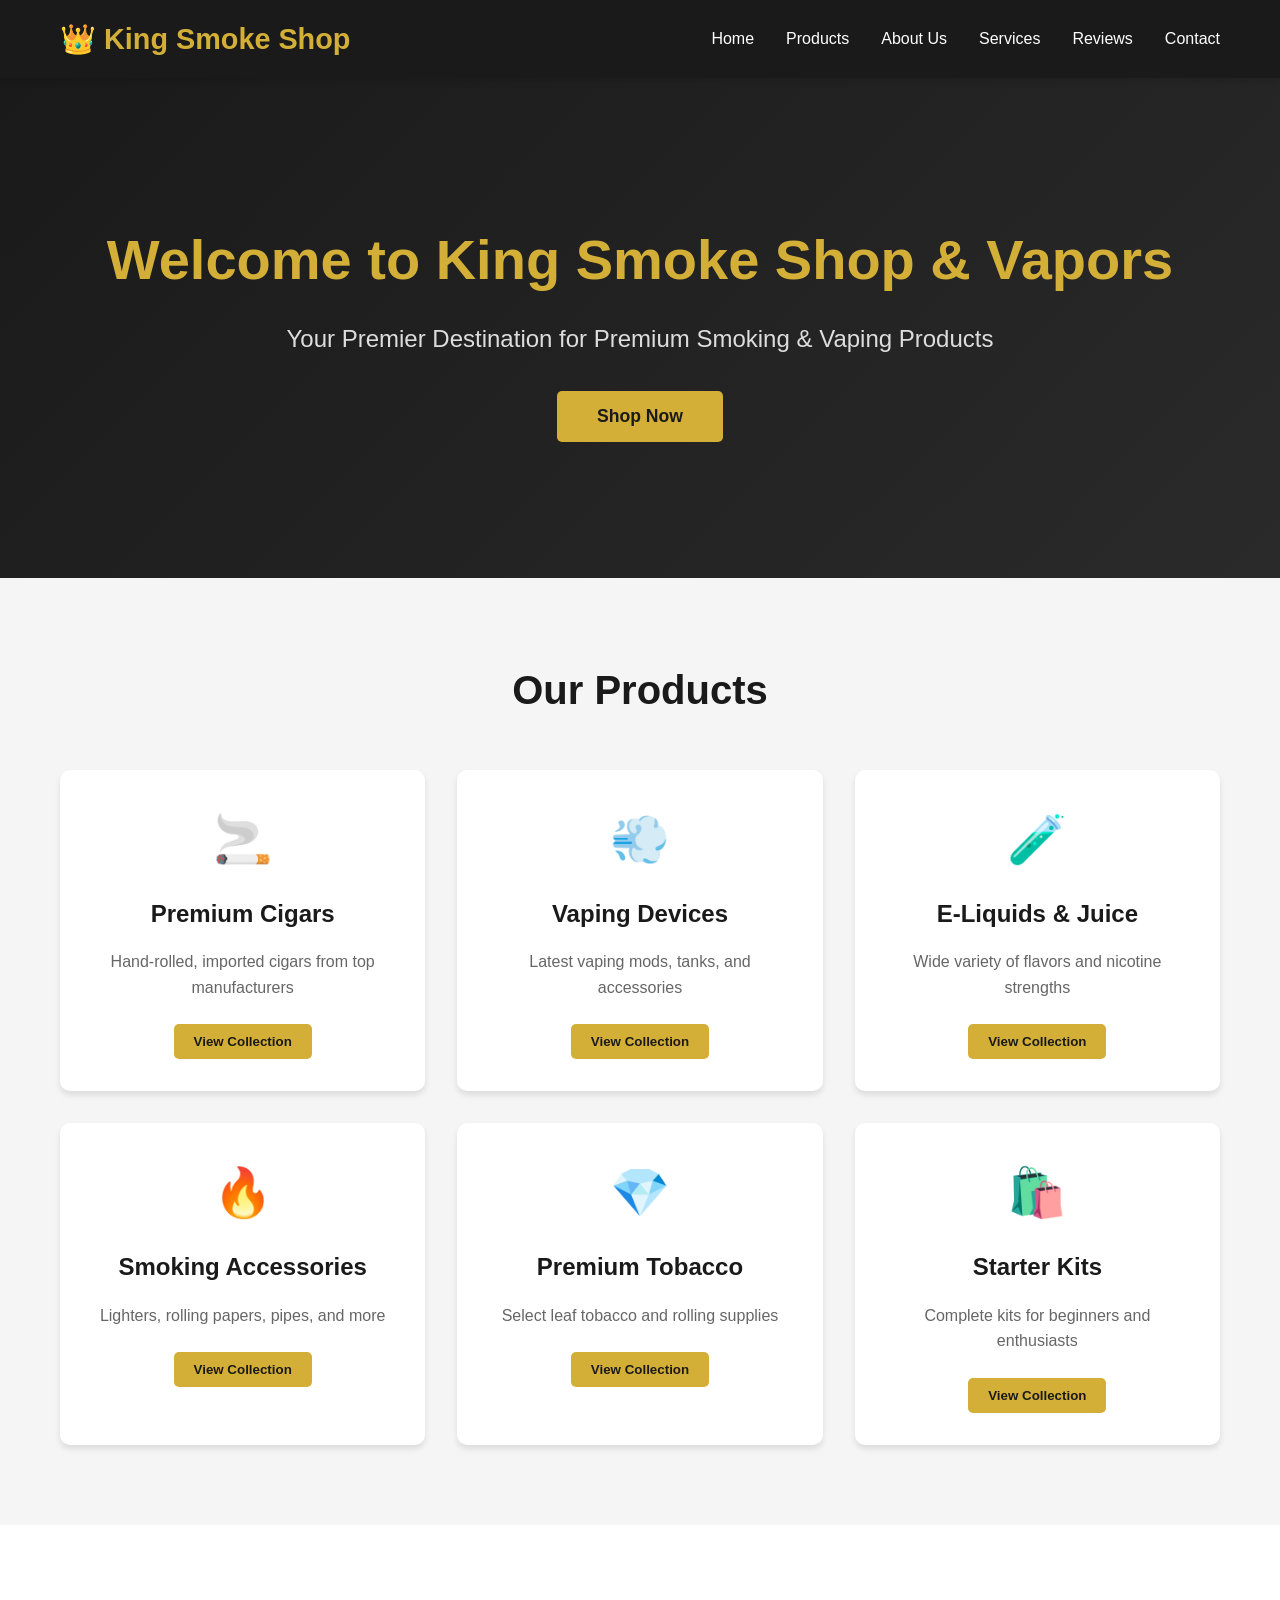
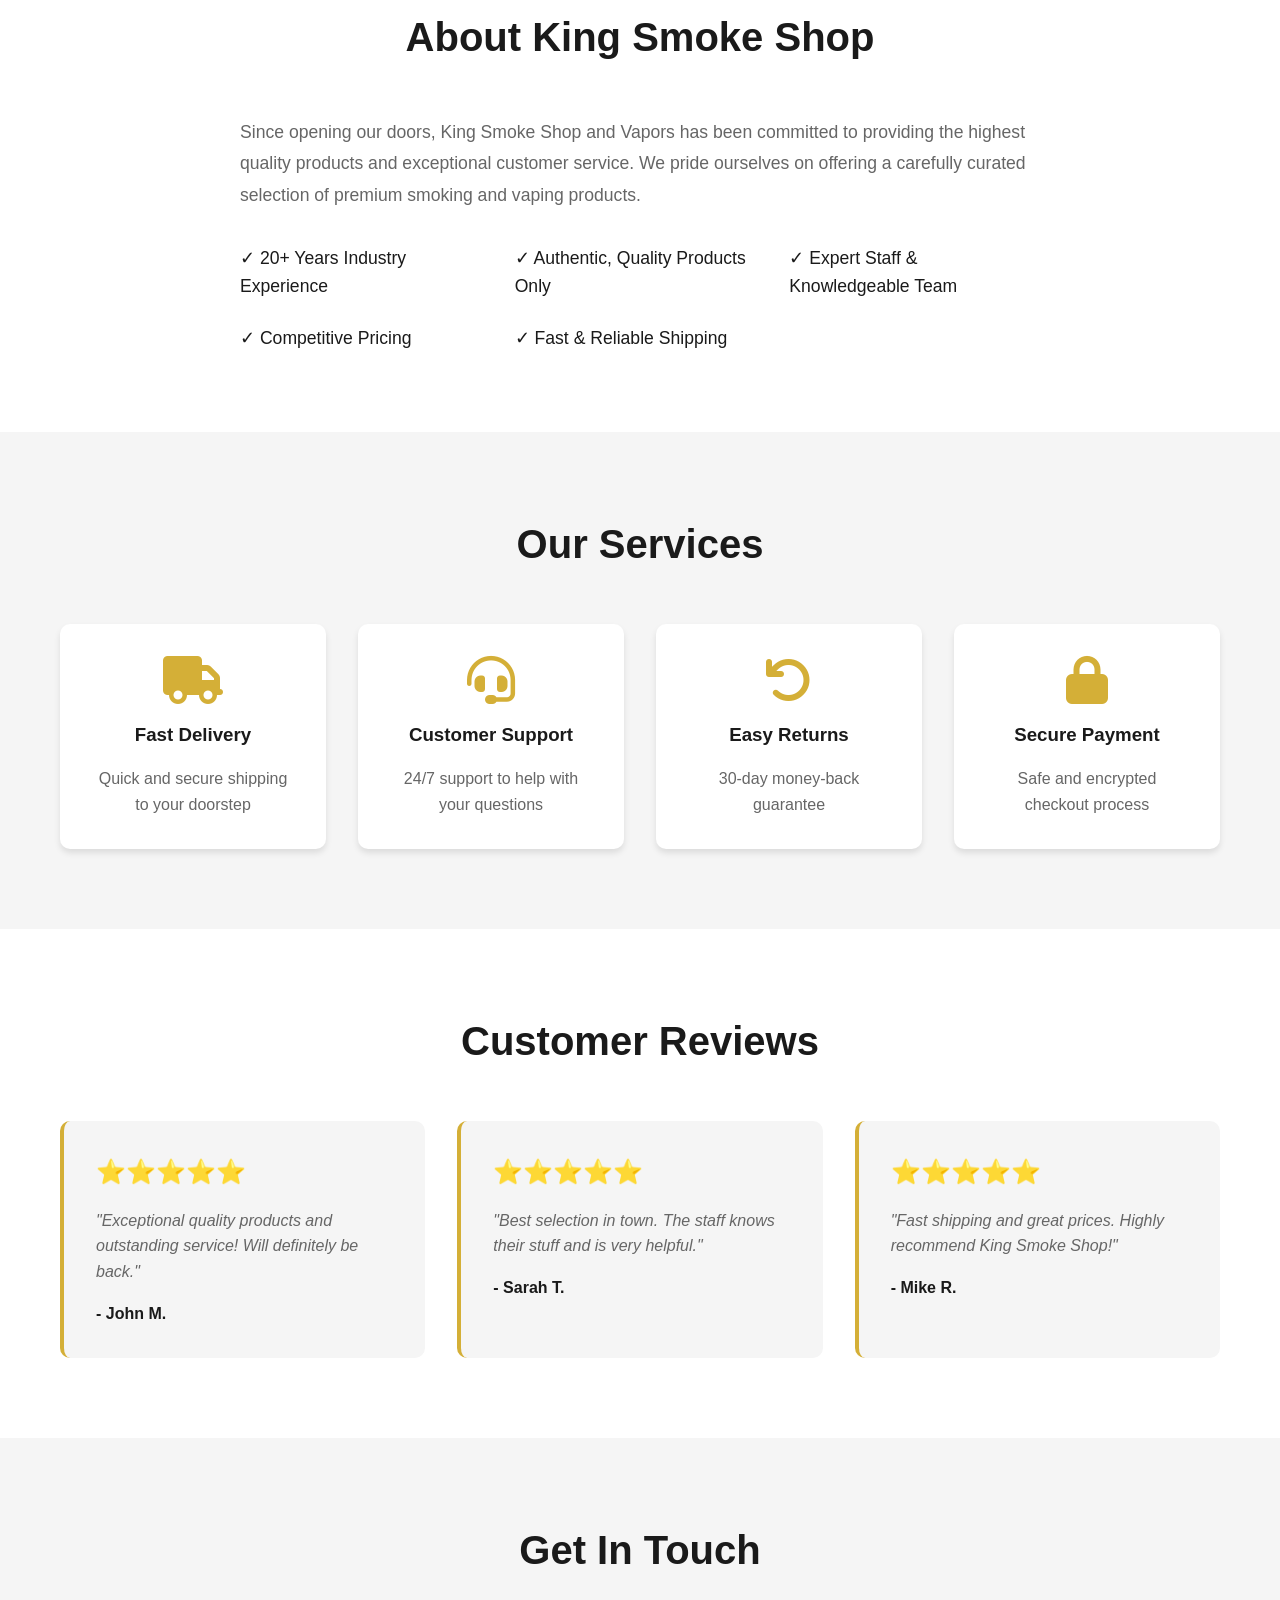
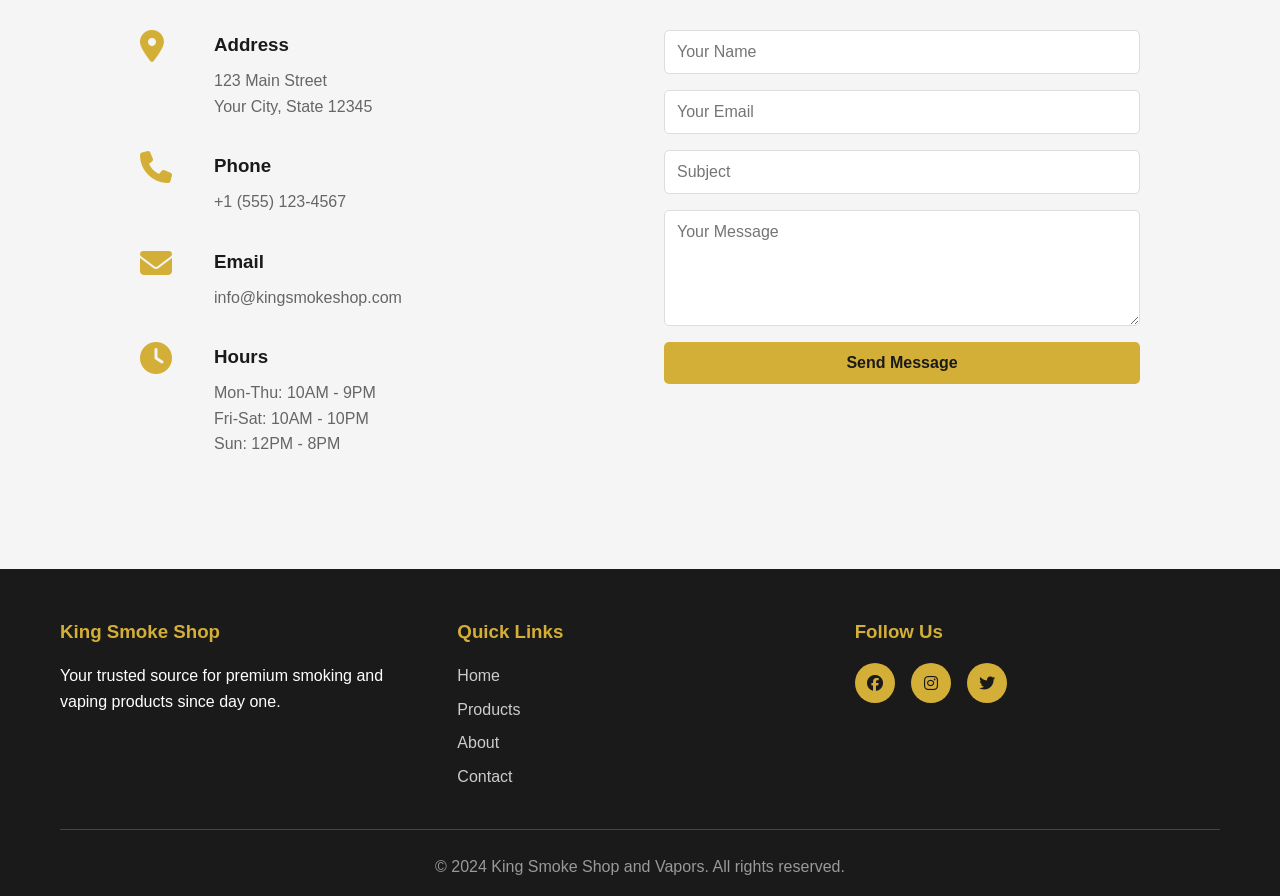
<file: index.html>
<!DOCTYPE html>
<html lang="en">
<head>
    <meta charset="UTF-8">
    <meta name="viewport" content="width=device-width, initial-scale=1.0">
    <title>King Smoke Shop and Vapors - Premium Smoking & Vaping Products</title>
    <link rel="stylesheet" href="styles.css">
    <link rel="stylesheet" href="https://cdnjs.cloudflare.com/ajax/libs/font-awesome/6.4.0/css/all.min.css">
</head>
<body>
    <!-- Navigation -->
    <nav class="navbar">
        <div class="container">
            <div class="nav-brand">👑 King Smoke Shop</div>
            <ul class="nav-menu">
                <li><a href="#home">Home</a></li>
                <li><a href="#products">Products</a></li>
                <li><a href="#about">About Us</a></li>
                <li><a href="#services">Services</a></li>
                <li><a href="#testimonials">Reviews</a></li>
                <li><a href="#contact">Contact</a></li>
            </ul>
            <div class="hamburger">
                <span></span>
                <span></span>
                <span></span>
            </div>
        </div>
    </nav>

    <!-- Hero Section -->
    <section id="home" class="hero">
        <div class="hero-content">
            <h1>Welcome to King Smoke Shop & Vapors</h1>
            <p>Your Premier Destination for Premium Smoking & Vaping Products</p>
            <button class="cta-button">Shop Now</button>
        </div>
    </section>

    <!-- Products Section -->
    <section id="products" class="products">
        <div class="container">
            <h2>Our Products</h2>
            <div class="products-grid">
                <div class="product-card">
                    <div class="product-icon">🚬</div>
                    <h3>Premium Cigars</h3>
                    <p>Hand-rolled, imported cigars from top manufacturers</p>
                    <button class="view-btn">View Collection</button>
                </div>
                <div class="product-card">
                    <div class="product-icon">💨</div>
                    <h3>Vaping Devices</h3>
                    <p>Latest vaping mods, tanks, and accessories</p>
                    <button class="view-btn">View Collection</button>
                </div>
                <div class="product-card">
                    <div class="product-icon">🧪</div>
                    <h3>E-Liquids & Juice</h3>
                    <p>Wide variety of flavors and nicotine strengths</p>
                    <button class="view-btn">View Collection</button>
                </div>
                <div class="product-card">
                    <div class="product-icon">🔥</div>
                    <h3>Smoking Accessories</h3>
                    <p>Lighters, rolling papers, pipes, and more</p>
                    <button class="view-btn">View Collection</button>
                </div>
                <div class="product-card">
                    <div class="product-icon">💎</div>
                    <h3>Premium Tobacco</h3>
                    <p>Select leaf tobacco and rolling supplies</p>
                    <button class="view-btn">View Collection</button>
                </div>
                <div class="product-card">
                    <div class="product-icon">🛍️</div>
                    <h3>Starter Kits</h3>
                    <p>Complete kits for beginners and enthusiasts</p>
                    <button class="view-btn">View Collection</button>
                </div>
            </div>
        </div>
    </section>

    <!-- About Section -->
    <section id="about" class="about">
        <div class="container">
            <h2>About King Smoke Shop</h2>
            <div class="about-content">
                <div class="about-text">
                    <p>Since opening our doors, King Smoke Shop and Vapors has been committed to providing the highest quality products and exceptional customer service. We pride ourselves on offering a carefully curated selection of premium smoking and vaping products.</p>
                    <ul class="about-list">
                        <li>✓ 20+ Years Industry Experience</li>
                        <li>✓ Authentic, Quality Products Only</li>
                        <li>✓ Expert Staff & Knowledgeable Team</li>
                        <li>✓ Competitive Pricing</li>
                        <li>✓ Fast & Reliable Shipping</li>
                    </ul>
                </div>
            </div>
        </div>
    </section>

    <!-- Services Section -->
    <section id="services" class="services">
        <div class="container">
            <h2>Our Services</h2>
            <div class="services-grid">
                <div class="service-card">
                    <i class="fas fa-truck"></i>
                    <h3>Fast Delivery</h3>
                    <p>Quick and secure shipping to your doorstep</p>
                </div>
                <div class="service-card">
                    <i class="fas fa-headset"></i>
                    <h3>Customer Support</h3>
                    <p>24/7 support to help with your questions</p>
                </div>
                <div class="service-card">
                    <i class="fas fa-undo"></i>
                    <h3>Easy Returns</h3>
                    <p>30-day money-back guarantee</p>
                </div>
                <div class="service-card">
                    <i class="fas fa-lock"></i>
                    <h3>Secure Payment</h3>
                    <p>Safe and encrypted checkout process</p>
                </div>
            </div>
        </div>
    </section>

    <!-- Testimonials Section -->
    <section id="testimonials" class="testimonials">
        <div class="container">
            <h2>Customer Reviews</h2>
            <div class="testimonials-grid">
                <div class="testimonial-card">
                    <div class="stars">⭐⭐⭐⭐⭐</div>
                    <p>"Exceptional quality products and outstanding service! Will definitely be back."</p>
                    <h4>- John M.</h4>
                </div>
                <div class="testimonial-card">
                    <div class="stars">⭐⭐⭐⭐⭐</div>
                    <p>"Best selection in town. The staff knows their stuff and is very helpful."</p>
                    <h4>- Sarah T.</h4>
                </div>
                <div class="testimonial-card">
                    <div class="stars">⭐⭐⭐⭐⭐</div>
                    <p>"Fast shipping and great prices. Highly recommend King Smoke Shop!"</p>
                    <h4>- Mike R.</h4>
                </div>
            </div>
        </div>
    </section>

    <!-- Contact Section -->
    <section id="contact" class="contact">
        <div class="container">
            <h2>Get In Touch</h2>
            <div class="contact-content">
                <div class="contact-info">
                    <div class="info-item">
                        <i class="fas fa-map-marker-alt"></i>
                        <div>
                            <h3>Address</h3>
                            <p>123 Main Street<br>Your City, State 12345</p>
                        </div>
                    </div>
                    <div class="info-item">
                        <i class="fas fa-phone"></i>
                        <div>
                            <h3>Phone</h3>
                            <p>+1 (555) 123-4567</p>
                        </div>
                    </div>
                    <div class="info-item">
                        <i class="fas fa-envelope"></i>
                        <div>
                            <h3>Email</h3>
                            <p>info@kingsmokeshop.com</p>
                        </div>
                    </div>
                    <div class="info-item">
                        <i class="fas fa-clock"></i>
                        <div>
                            <h3>Hours</h3>
                            <p>Mon-Thu: 10AM - 9PM<br>Fri-Sat: 10AM - 10PM<br>Sun: 12PM - 8PM</p>
                        </div>
                    </div>
                </div>
                <form class="contact-form" id="contactForm">
                    <input type="text" placeholder="Your Name" required>
                    <input type="email" placeholder="Your Email" required>
                    <input type="text" placeholder="Subject" required>
                    <textarea placeholder="Your Message" rows="5" required></textarea>
                    <button type="submit" class="submit-btn">Send Message</button>
                </form>
            </div>
        </div>
    </section>

    <!-- Footer -->
    <footer class="footer">
        <div class="container">
            <div class="footer-content">
                <div class="footer-section">
                    <h3>King Smoke Shop</h3>
                    <p>Your trusted source for premium smoking and vaping products since day one.</p>
                </div>
                <div class="footer-section">
                    <h3>Quick Links</h3>
                    <ul>
                        <li><a href="#home">Home</a></li>
                        <li><a href="#products">Products</a></li>
                        <li><a href="#about">About</a></li>
                        <li><a href="#contact">Contact</a></li>
                    </ul>
                </div>
                <div class="footer-section">
                    <h3>Follow Us</h3>
                    <div class="social-links">
                        <a href="#"><i class="fab fa-facebook"></i></a>
                        <a href="#"><i class="fab fa-instagram"></i></a>
                        <a href="#"><i class="fab fa-twitter"></i></a>
                    </div>
                </div>
            </div>
            <div class="footer-bottom">
                <p>&copy; 2024 King Smoke Shop and Vapors. All rights reserved.</p>
            </div>
        </div>
    </footer>

    <script src="script.js"></script>
</body>
</html>
</file>
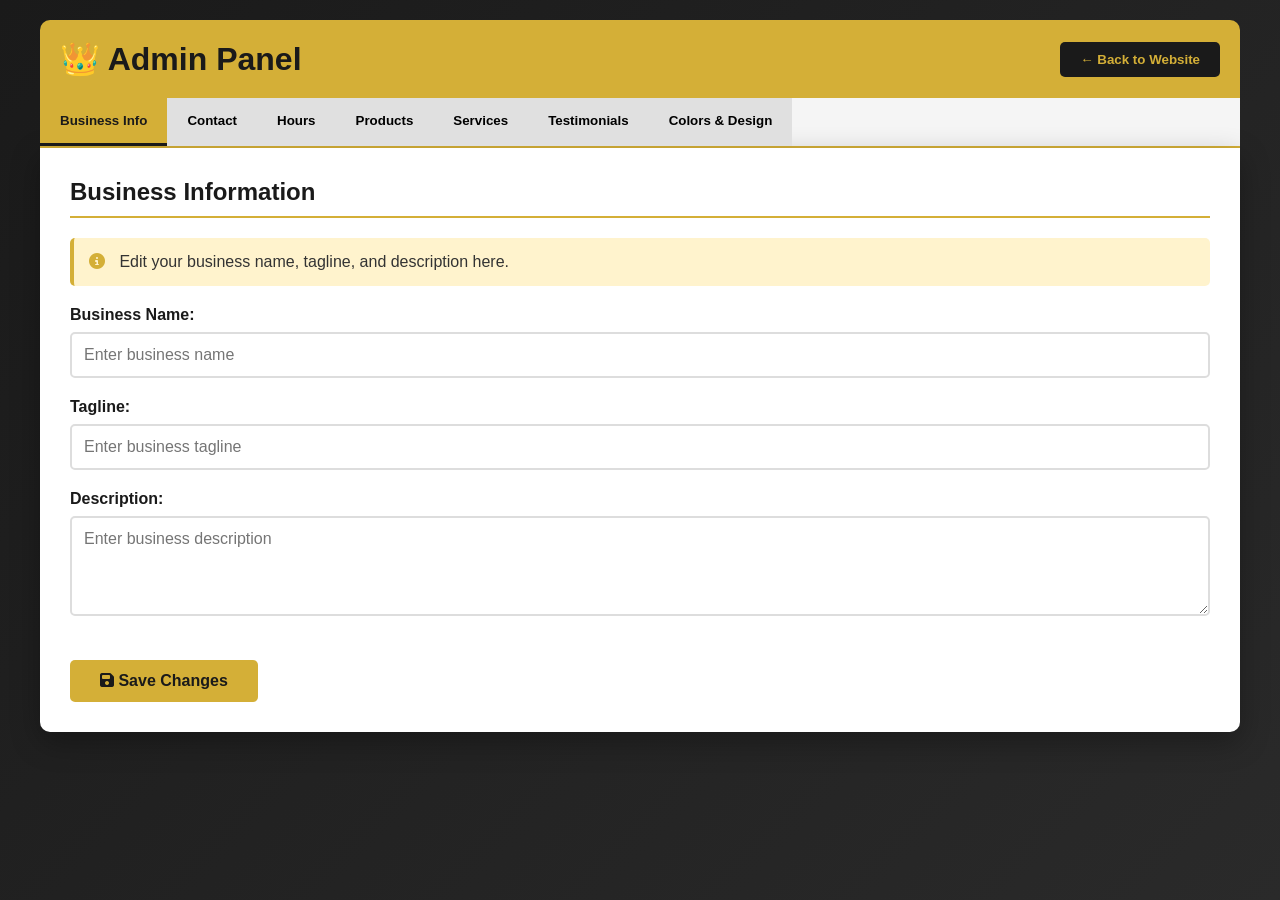
<file: admin.html>
<!DOCTYPE html>
<html lang="en">
<head>
    <meta charset="UTF-8">
    <meta name="viewport" content="width=device-width, initial-scale=1.0">
    <title>Admin Panel - King Smoke Shop</title>
    <link rel="stylesheet" href="https://cdnjs.cloudflare.com/ajax/libs/font-awesome/6.4.0/css/all.min.css">
    <style>
        * {
            margin: 0;
            padding: 0;
            box-sizing: border-box;
        }

        body {
            font-family: 'Segoe UI', Tahoma, Geneva, Verdana, sans-serif;
            background: linear-gradient(135deg, #1a1a1a 0%, #2a2a2a 100%);
            color: #333;
            min-height: 100vh;
            padding: 20px;
        }

        .container {
            max-width: 1200px;
            margin: 0 auto;
        }

        .admin-header {
            background: #d4af37;
            color: #1a1a1a;
            padding: 20px;
            border-radius: 10px 10px 0 0;
            display: flex;
            justify-content: space-between;
            align-items: center;
            margin-bottom: 0;
        }

        .admin-header h1 {
            font-size: 2rem;
        }

        .admin-header .btn-back {
            background: #1a1a1a;
            color: #d4af37;
            border: none;
            padding: 10px 20px;
            border-radius: 5px;
            cursor: pointer;
            font-weight: bold;
            transition: 0.3s;
        }

        .admin-header .btn-back:hover {
            background: #333;
        }

        .admin-tabs {
            display: flex;
            gap: 0;
            background: #f5f5f5;
            border-bottom: 2px solid #d4af37;
            flex-wrap: wrap;
        }

        .tab-button {
            padding: 15px 20px;
            background: #e0e0e0;
            border: none;
            cursor: pointer;
            font-weight: bold;
            transition: 0.3s;
            border-bottom: 3px solid transparent;
        }

        .tab-button:hover {
            background: #d0d0d0;
        }

        .tab-button.active {
            background: #d4af37;
            color: #1a1a1a;
            border-bottom: 3px solid #1a1a1a;
        }

        .admin-content {
            background: white;
            padding: 30px;
            border-radius: 0 0 10px 10px;
            box-shadow: 0 10px 30px rgba(0, 0, 0, 0.3);
        }

        .tab-content {
            display: none;
        }

        .tab-content.active {
            display: block;
        }

        .form-group {
            margin-bottom: 20px;
        }

        .form-group label {
            display: block;
            margin-bottom: 8px;
            font-weight: bold;
            color: #1a1a1a;
        }

        .form-group input,
        .form-group textarea,
        .form-group select {
            width: 100%;
            padding: 12px;
            border: 2px solid #ddd;
            border-radius: 5px;
            font-size: 1rem;
            font-family: inherit;
            transition: border-color 0.3s;
        }

        .form-group input:focus,
        .form-group textarea:focus,
        .form-group select:focus {
            outline: none;
            border-color: #d4af37;
            box-shadow: 0 0 5px rgba(212, 175, 55, 0.5);
        }

        .form-row {
            display: grid;
            grid-template-columns: 1fr 1fr;
            gap: 20px;
        }

        .btn-save {
            background: #d4af37;
            color: #1a1a1a;
            padding: 12px 30px;
            border: none;
            border-radius: 5px;
            cursor: pointer;
            font-weight: bold;
            font-size: 1rem;
            transition: 0.3s;
            margin-top: 20px;
        }

        .btn-save:hover {
            background: #e0c158;
            transform: scale(1.05);
        }

        .success-message {
            background: #d4f1d4;
            color: #27ae60;
            padding: 12px;
            border-radius: 5px;
            margin-bottom: 20px;
            display: none;
        }

        .section-title {
            font-size: 1.5rem;
            color: #1a1a1a;
            margin-bottom: 20px;
            border-bottom: 2px solid #d4af37;
            padding-bottom: 10px;
        }

        .info-box {
            background: #fff3cd;
            border-left: 4px solid #d4af37;
            padding: 15px;
            margin-bottom: 20px;
            border-radius: 5px;
        }

        .info-box i {
            color: #d4af37;
            margin-right: 10px;
        }

        @media (max-width: 768px) {
            .admin-header {
                flex-direction: column;
                gap: 15px;
                text-align: center;
            }

            .form-row {
                grid-template-columns: 1fr;
            }

            .admin-tabs {
                flex-direction: column;
            }
        }
    </style>
</head>
<body>
    <div class="container">
        <div class="admin-header">
            <h1>👑 Admin Panel</h1>
            <button class="btn-back" onclick="window.location.href='index.html'">← Back to Website</button>
        </div>

        <div class="admin-tabs">
            <button class="tab-button active" onclick="switchTab('business')">Business Info</button>
            <button class="tab-button" onclick="switchTab('contact')">Contact</button>
            <button class="tab-button" onclick="switchTab('hours')">Hours</button>
            <button class="tab-button" onclick="switchTab('products')">Products</button>
            <button class="tab-button" onclick="switchTab('services')">Services</button>
            <button class="tab-button" onclick="switchTab('testimonials')">Testimonials</button>
            <button class="tab-button" onclick="switchTab('colors')">Colors & Design</button>
        </div>

        <div class="admin-content">
            <div id="success" class="success-message">
                <i class="fas fa-check-circle"></i> Changes saved successfully!
            </div>

            <!-- Business Info Tab -->
            <div id="business" class="tab-content active">
                <h2 class="section-title">Business Information</h2>
                <div class="info-box">
                    <i class="fas fa-info-circle"></i>
                    Edit your business name, tagline, and description here.
                </div>
                <form onsubmit="saveConfig(event, 'business')">
                    <div class="form-group">
                        <label for="businessName">Business Name:</label>
                        <input type="text" id="businessName" placeholder="Enter business name">
                    </div>
                    <div class="form-group">
                        <label for="tagline">Tagline:</label>
                        <input type="text" id="tagline" placeholder="Enter business tagline">
                    </div>
                    <div class="form-group">
                        <label for="description">Description:</label>
                        <textarea id="description" rows="4" placeholder="Enter business description"></textarea>
                    </div>
                    <button type="submit" class="btn-save"><i class="fas fa-save"></i> Save Changes</button>
                </form>
            </div>

            <!-- Contact Tab -->
            <div id="contact" class="tab-content">
                <h2 class="section-title">Contact Information</h2>
                <div class="info-box">
                    <i class="fas fa-phone"></i>
                    Update your phone, email, and address information.
                </div>
                <form onsubmit="saveConfig(event, 'contact')">
                    <div class="form-row">
                        <div class="form-group">
                            <label for="phone">Phone Number:</label>
                            <input type="tel" id="phone" placeholder="Enter phone number">
                        </div>
                        <div class="form-group">
                            <label for="email">Email Address:</label>
                            <input type="email" id="email" placeholder="Enter email address">
                        </div>
                    </div>
                    <div class="form-group">
                        <label for="address">Street Address:</label>
                        <input type="text" id="address" placeholder="Enter street address">
                    </div>
                    <div class="form-row">
                        <div class="form-group">
                            <label for="city">City:</label>
                            <input type="text" id="city" placeholder="Enter city">
                        </div>
                        <div class="form-group">
                            <label for="state">State:</label>
                            <input type="text" id="state" placeholder="Enter state">
                        </div>
                    </div>
                    <div class="form-group">
                        <label for="zip">ZIP Code:</label>
                        <input type="text" id="zip" placeholder="Enter ZIP code">
                    </div>
                    <button type="submit" class="btn-save"><i class="fas fa-save"></i> Save Changes</button>
                </form>
            </div>

            <!-- Hours Tab -->
            <div id="hours" class="tab-content">
                <h2 class="section-title">Business Hours</h2>
                <div class="info-box">
                    <i class="fas fa-clock"></i>
                    Set your business hours for each day of the week.
                </div>
                <form onsubmit="saveConfig(event, 'hours')">
                    <div class="form-row">
                        <div class="form-group">
                            <label for="monday">Monday:</label>
                            <input type="text" id="monday" placeholder="e.g., 10:00 AM - 9:00 PM">
                        </div>
                        <div class="form-group">
                            <label for="tuesday">Tuesday:</label>
                            <input type="text" id="tuesday" placeholder="e.g., 10:00 AM - 9:00 PM">
                        </div>
                    </div>
                    <div class="form-row">
                        <div class="form-group">
                            <label for="wednesday">Wednesday:</label>
                            <input type="text" id="wednesday" placeholder="e.g., 10:00 AM - 9:00 PM">
                        </div>
                        <div class="form-group">
                            <label for="thursday">Thursday:</label>
                            <input type="text" id="thursday" placeholder="e.g., 10:00 AM - 9:00 PM">
                        </div>
                    </div>
                    <div class="form-row">
                        <div class="form-group">
                            <label for="friday">Friday:</label>
                            <input type="text" id="friday" placeholder="e.g., 10:00 AM - 10:00 PM">
                        </div>
                        <div class="form-group">
                            <label for="saturday">Saturday:</label>
                            <input type="text" id="saturday" placeholder="e.g., 10:00 AM - 10:00 PM">
                        </div>
                    </div>
                    <div class="form-group">
                        <label for="sunday">Sunday:</label>
                        <input type="text" id="sunday" placeholder="e.g., 12:00 PM - 8:00 PM">
                    </div>
                    <button type="submit" class="btn-save"><i class="fas fa-save"></i> Save Changes</button>
                </form>
            </div>

            <!-- Products Tab -->
            <div id="products" class="tab-content">
                <h2 class="section-title">Products</h2>
                <div class="info-box">
                    <i class="fas fa-box"></i>
                    Edit your product categories and descriptions.
                </div>
                <form onsubmit="saveConfig(event, 'products')">
                    <div id="productsContainer"></div>
                    <button type="submit" class="btn-save"><i class="fas fa-save"></i> Save Changes</button>
                </form>
            </div>

            <!-- Services Tab -->
            <div id="services" class="tab-content">
                <h2 class="section-title">Services</h2>
                <div class="info-box">
                    <i class="fas fa-concierge-bell"></i>
                    Update your service offerings and descriptions.
                </div>
                <form onsubmit="saveConfig(event, 'services')">
                    <div id="servicesContainer"></div>
                    <button type="submit" class="btn-save"><i class="fas fa-save"></i> Save Changes</button>
                </form>
            </div>

            <!-- Testimonials Tab -->
            <div id="testimonials" class="tab-content">
                <h2 class="section-title">Customer Testimonials</h2>
                <div class="info-box">
                    <i class="fas fa-star"></i>
                    Add and edit customer reviews.
                </div>
                <form onsubmit="saveConfig(event, 'testimonials')">
                    <div id="testimonialsContainer"></div>
                    <button type="submit" class="btn-save"><i class="fas fa-save"></i> Save Changes</button>
                </form>
            </div>

            <!-- Colors Tab -->
            <div id="colors" class="tab-content">
                <h2 class="section-title">Colors & Design</h2>
                <div class="info-box">
                    <i class="fas fa-palette"></i>
                    Customize the color scheme of your website.
                </div>
                <form onsubmit="saveConfig(event, 'colors')">
                    <div class="form-row">
                        <div class="form-group">
                            <label for="colorPrimary">Primary Color (Gold):</label>
                            <input type="color" id="colorPrimary">
                        </div>
                        <div class="form-group">
                            <label for="colorSecondary">Secondary Color (Dark):</label>
                            <input type="color" id="colorSecondary">
                        </div>
                    </div>
                    <div class="form-row">
                        <div class="form-group">
                            <label for="colorAccent">Accent Color:</label>
                            <input type="color" id="colorAccent">
                        </div>
                        <div class="form-group">
                            <label for="colorText">Text Color:</label>
                            <input type="color" id="colorText">
                        </div>
                    </div>
                    <button type="submit" class="btn-save"><i class="fas fa-save"></i> Save Changes</button>
                </form>
            </div>
        </div>
    </div>

    <script>
        // Load config from localStorage
        function loadConfig() {
            const saved = localStorage.getItem('kingsmokeConfig');
            if (saved) {
                return JSON.parse(saved);
            }
            return CONFIG;
        }

        // Save config to localStorage
        function saveConfigToStorage(config) {
            localStorage.setItem('kingsmokeConfig', JSON.stringify(config));
        }

        // Switch tabs
        function switchTab(tabName) {
            document.querySelectorAll('.tab-content').forEach(tab => {
                tab.classList.remove('active');
            });
            document.querySelectorAll('.tab-button').forEach(btn => {
                btn.classList.remove('active');
            });
            document.getElementById(tabName).classList.add('active');
            event.target.classList.add('active');
            loadFormFields();
        }

        // Load form fields with current values
        function loadFormFields() {
            const config = loadConfig();

            // Business
            document.getElementById('businessName').value = config.business.name;
            document.getElementById('tagline').value = config.business.tagline;
            document.getElementById('description').value = config.business.description;

            // Contact
            document.getElementById('phone').value = config.contact.phone;
            document.getElementById('email').value = config.contact.email;
            document.getElementById('address').value = config.contact.address;
            document.getElementById('city').value = config.contact.city;
            document.getElementById('state').value = config.contact.state;
            document.getElementById('zip').value = config.contact.zip;

            // Hours
            document.getElementById('monday').value = config.hours.monday;
            document.getElementById('tuesday').value = config.hours.tuesday;
            document.getElementById('wednesday').value = config.hours.wednesday;
            document.getElementById('thursday').value = config.hours.thursday;
            document.getElementById('friday').value = config.hours.friday;
            document.getElementById('saturday').value = config.hours.saturday;
            document.getElementById('sunday').value = config.hours.sunday;

            // Colors
            document.getElementById('colorPrimary').value = config.colors.primary;
            document.getElementById('colorSecondary').value = config.colors.secondary;
            document.getElementById('colorAccent').value = config.colors.accent;
            document.getElementById('colorText').value = config.colors.text;

            // Products
            loadProductsForm(config);
            loadServicesForm(config);
            loadTestimonialsForm(config);
        }

        // Load products form
        function loadProductsForm(config) {
            const container = document.getElementById('productsContainer');
            container.innerHTML = '';
            config.products.forEach((product, index) => {
                container.innerHTML += `
                    <div style="background: #f9f9f9; padding: 15px; border-radius: 5px; margin-bottom: 15px;">
                        <h3 style="color: #d4af37; margin-bottom: 10px;">Product ${index + 1}</h3>
                        <div class="form-row">
                            <div class="form-group">
                                <label>Name:</label>
                                <input type="text" class="product-name" value="${product.name}">
                            </div>
                            <div class="form-group">
                                <label>Icon:</label>
                                <input type="text" class="product-icon" value="${product.icon}" maxlength="2">
                            </div>
                        </div>
                        <div class="form-group">
                            <label>Description:</label>
                            <input type="text" class="product-description" value="${product.description}">
                        </div>
                    </div>
                `;
            });
        }

        // Load services form
        function loadServicesForm(config) {
            const container = document.getElementById('servicesContainer');
            container.innerHTML = '';
            config.services.forEach((service, index) => {
                container.innerHTML += `
                    <div style="background: #f9f9f9; padding: 15px; border-radius: 5px; margin-bottom: 15px;">
                        <h3 style="color: #d4af37; margin-bottom: 10px;">Service ${index + 1}</h3>
                        <div class="form-group">
                            <label>Title:</label>
                            <input type="text" class="service-title" value="${service.title}">
                        </div>
                        <div class="form-group">
                            <label>Description:</label>
                            <input type="text" class="service-description" value="${service.description}">
                        </div>
                    </div>
                `;
            });
        }

        // Load testimonials form
        function loadTestimonialsForm(config) {
            const container = document.getElementById('testimonialsContainer');
            container.innerHTML = '';
            config.testimonials.forEach((testimonial, index) => {
                container.innerHTML += `
                    <div style="background: #f9f9f9; padding: 15px; border-radius: 5px; margin-bottom: 15px;">
                        <h3 style="color: #d4af37; margin-bottom: 10px;">Review ${index + 1}</h3>
                        <div class="form-group">
                            <label>Customer Name:</label>
                            <input type="text" class="testimonial-name" value="${testimonial.name}">
                        </div>
                        <div class="form-group">
                            <label>Review Text:</label>
                            <textarea class="testimonial-text" rows="3">${testimonial.text}</textarea>
                        </div>
                        <div class="form-group">
                            <label>Rating (1-5):</label>
                            <input type="number" class="testimonial-rating" min="1" max="5" value="${testimonial.rating}">
                        </div>
                    </div>
                `;
            });
        }

        // Save config
        function saveConfig(event, section) {
            event.preventDefault();
            const config = loadConfig();

            if (section === 'business') {
                config.business.name = document.getElementById('businessName').value;
                config.business.tagline = document.getElementById('tagline').value;
                config.business.description = document.getElementById('description').value;
            }

            if (section === 'contact') {
                config.contact.phone = document.getElementById('phone').value;
                config.contact.email = document.getElementById('email').value;
                config.contact.address = document.getElementById('address').value;
                config.contact.city = document.getElementById('city').value;
                config.contact.state = document.getElementById('state').value;
                config.contact.zip = document.getElementById('zip').value;
                config.contact.fullAddress = `${config.contact.address}, ${config.contact.city}, ${config.contact.state} ${config.contact.zip}`;
            }

            if (section === 'hours') {
                config.hours.monday = document.getElementById('monday').value;
                config.hours.tuesday = document.getElementById('tuesday').value;
                config.hours.wednesday = document.getElementById('wednesday').value;
                config.hours.thursday = document.getElementById('thursday').value;
                config.hours.friday = document.getElementById('friday').value;
                config.hours.saturday = document.getElementById('saturday').value;
                config.hours.sunday = document.getElementById('sunday').value;
            }

            if (section === 'products') {
                document.querySelectorAll('.product-name').forEach((el, index) => {
                    config.products[index].name = el.value;
                    config.products[index].icon = document.querySelectorAll('.product-icon')[index].value;
                    config.products[index].description = document.querySelectorAll('.product-description')[index].value;
                });
            }

            if (section === 'services') {
                document.querySelectorAll('.service-title').forEach((el, index) => {
                    config.services[index].title = el.value;
                    config.services[index].description = document.querySelectorAll('.service-description')[index].value;
                });
            }

            if (section === 'testimonials') {
                document.querySelectorAll('.testimonial-name').forEach((el, index) => {
                    config.testimonials[index].name = el.value;
                    config.testimonials[index].text = document.querySelectorAll('.testimonial-text')[index].value;
                    config.testimonials[index].rating = parseInt(document.querySelectorAll('.testimonial-rating')[index].value);
                });
            }

            if (section === 'colors') {
                config.colors.primary = document.getElementById('colorPrimary').value;
                config.colors.secondary = document.getElementById('colorSecondary').value;
                config.colors.accent = document.getElementById('colorAccent').value;
                config.colors.text = document.getElementById('colorText').value;
            }

            saveConfigToStorage(config);
            showSuccessMessage();
            setTimeout(() => {
                window.location.reload();
            }, 1500);
        }

        // Show success message
        function showSuccessMessage() {
            const message = document.getElementById('success');
            message.style.display = 'block';
            setTimeout(() => {
                message.style.display = 'none';
            }, 3000);
        }

        // Load form fields on page load
        window.addEventListener('DOMContentLoaded', loadFormFields);
    </script>
</body>
</html>
</file>
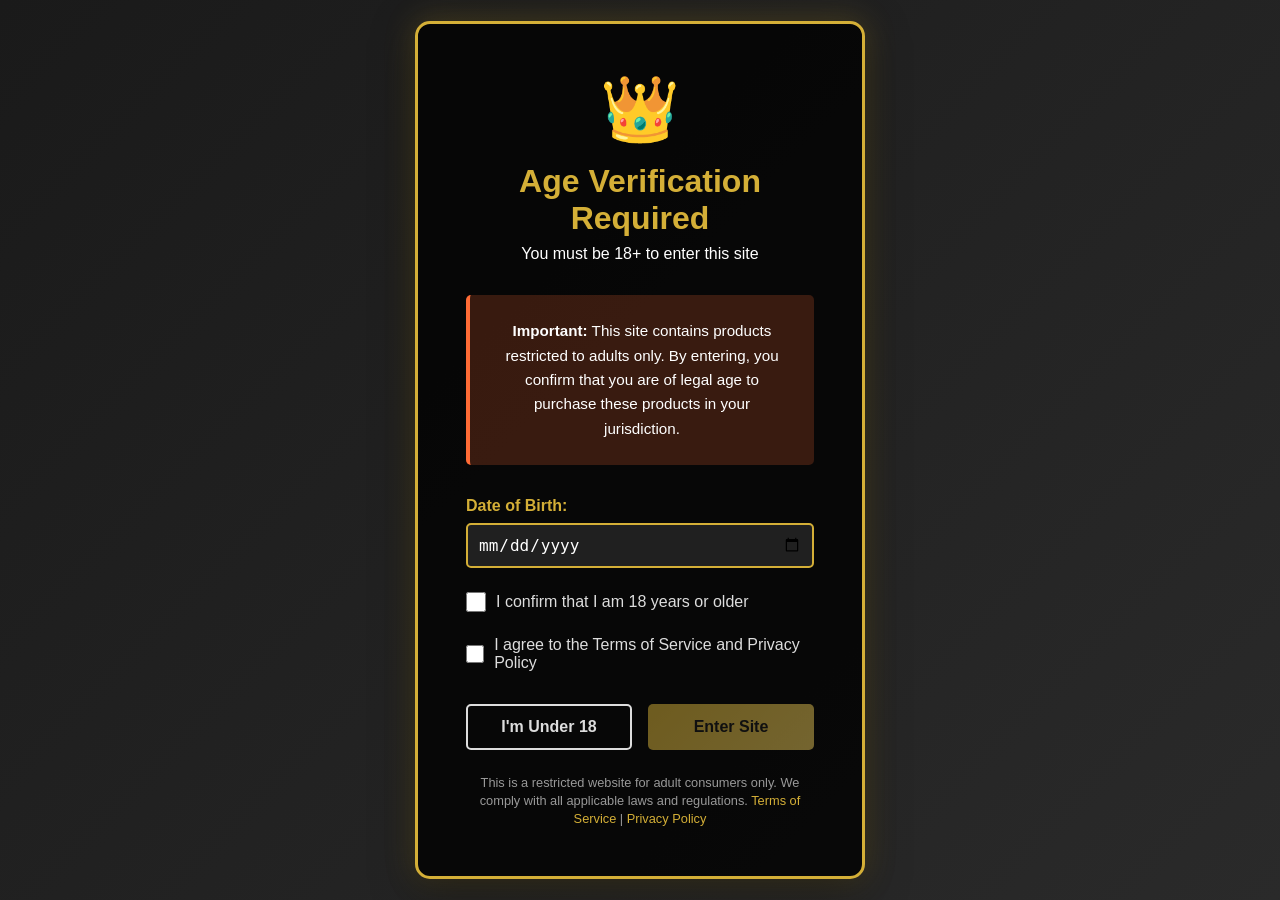
<file: age-verify.html>
<!DOCTYPE html>
<html lang="en">
<head>
    <meta charset="UTF-8">
    <meta name="viewport" content="width=device-width, initial-scale=1.0">
    <title>Age Verification - King Smoke Shop</title>
    <style>
        * {
            margin: 0;
            padding: 0;
            box-sizing: border-box;
        }

        :root {
            --primary: #d4af37;
            --secondary: #1a1a1a;
        }

        body {
            font-family: 'Segoe UI', Tahoma, Geneva, Verdana, sans-serif;
            background: linear-gradient(135deg, var(--secondary) 0%, #2a2a2a 100%);
            min-height: 100vh;
            display: flex;
            align-items: center;
            justify-content: center;
            color: white;
        }

        .verification-container {
            background: rgba(0, 0, 0, 0.8);
            border: 3px solid var(--primary);
            border-radius: 15px;
            padding: 3rem;
            max-width: 450px;
            width: 90%;
            text-align: center;
            box-shadow: 0 10px 40px rgba(0, 0, 0, 0.5), 0 0 30px rgba(212, 175, 55, 0.3);
        }

        .crown {
            font-size: 4rem;
            margin-bottom: 1rem;
            animation: bounce 2s ease-in-out infinite;
        }

        @keyframes bounce {
            0%, 100% { transform: translateY(0); }
            50% { transform: translateY(-20px); }
        }

        h1 {
            font-size: 2rem;
            color: var(--primary);
            margin-bottom: 0.5rem;
        }

        .warning {
            background: rgba(255, 107, 53, 0.2);
            border-left: 4px solid #ff6b35;
            padding: 1.5rem;
            margin: 2rem 0;
            border-radius: 5px;
            font-size: 0.95rem;
            line-height: 1.6;
        }

        .form-group {
            margin: 1.5rem 0;
            text-align: left;
        }

        label {
            display: block;
            margin-bottom: 0.5rem;
            font-weight: bold;
            color: var(--primary);
        }

        input[type="date"],
        input[type="checkbox"] {
            padding: 10px;
            border: 2px solid var(--primary);
            border-radius: 5px;
            background: rgba(255, 255, 255, 0.1);
            color: white;
            cursor: pointer;
        }

        input[type="date"] {
            width: 100%;
            font-size: 1rem;
        }

        input[type="checkbox"] {
            margin-right: 10px;
            width: 20px;
            height: 20px;
            cursor: pointer;
        }

        .checkbox-label {
            display: flex;
            align-items: center;
            cursor: pointer;
            color: #ddd;
            font-weight: normal;
        }

        .button-group {
            display: grid;
            grid-template-columns: 1fr 1fr;
            gap: 1rem;
            margin-top: 2rem;
        }

        button {
            padding: 12px 20px;
            border: none;
            border-radius: 5px;
            font-size: 1rem;
            font-weight: bold;
            cursor: pointer;
            transition: all 0.3s;
        }

        .btn-enter {
            background: linear-gradient(135deg, var(--primary) 0%, #e0c158 100%);
            color: var(--secondary);
        }

        .btn-enter:hover:not(:disabled) {
            transform: translateY(-3px);
            box-shadow: 0 5px 15px rgba(212, 175, 55, 0.4);
        }

        .btn-enter:disabled {
            opacity: 0.5;
            cursor: not-allowed;
        }

        .btn-decline {
            background: transparent;
            color: #ddd;
            border: 2px solid #ddd;
        }

        .btn-decline:hover {
            background: rgba(100, 100, 100, 0.3);
            border-color: #999;
        }

        .legal-text {
            font-size: 0.8rem;
            color: #999;
            margin-top: 1.5rem;
            line-height: 1.4;
        }

        .legal-text a {
            color: var(--primary);
            text-decoration: none;
        }

        .legal-text a:hover {
            text-decoration: underline;
        }
    </style>
</head>
<body>
    <div class="verification-container">
        <div class="crown">👑</div>
        <h1>Age Verification Required</h1>
        <p>You must be 18+ to enter this site</p>

        <div class="warning">
            <i class="fas fa-exclamation-circle"></i>
            <strong>Important:</strong> This site contains products restricted to adults only. By entering, you confirm that you are of legal age to purchase these products in your jurisdiction.
        </div>

        <form id="ageForm">
            <div class="form-group">
                <label for="birthDate">Date of Birth:</label>
                <input type="date" id="birthDate" required>
            </div>

            <div class="form-group">
                <label class="checkbox-label">
                    <input type="checkbox" id="agreeTerms" required>
                    <span>I confirm that I am 18 years or older</span>
                </label>
            </div>

            <div class="form-group">
                <label class="checkbox-label">
                    <input type="checkbox" id="agreeTerms2" required>
                    <span>I agree to the Terms of Service and Privacy Policy</span>
                </label>
            </div>

            <div class="button-group">
                <button type="button" class="btn-decline" onclick="declineAccess()">I'm Under 18</button>
                <button type="submit" class="btn-enter" id="enterBtn" disabled>Enter Site</button>
            </div>
        </form>

        <div class="legal-text">
            <p>This is a restricted website for adult consumers only. We comply with all applicable laws and regulations. <a href="#">Terms of Service</a> | <a href="#">Privacy Policy</a></p>
        </div>
    </div>

    <script>
        // Check if user already verified
        if (sessionStorage.getItem('ageVerified') === 'true') {
            window.location.href = 'index-enhanced.html';
        }

        const form = document.getElementById('ageForm');
        const birthDateInput = document.getElementById('birthDate');
        const enterBtn = document.getElementById('enterBtn');
        const agreeCheckbox = document.getElementById('agreeTerms');
        const agreeCheckbox2 = document.getElementById('agreeTerms2');

        // Enable/disable button based on validation
        function validateForm() {
            const birthDate = birthDateInput.value;
            const isAgreed = agreeCheckbox.checked && agreeCheckbox2.checked;
            let isOldEnough = false;

            if (birthDate) {
                const birth = new Date(birthDate);
                const today = new Date();
                const age = today.getFullYear() - birth.getFullYear();
                const monthDiff = today.getMonth() - birth.getMonth();
                const dayDiff = today.getDate() - birth.getDate();

                if (monthDiff > 0 || (monthDiff === 0 && dayDiff >= 0)) {
                    isOldEnough = age >= 18;
                } else {
                    isOldEnough = (age - 1) >= 18;
                }
            }

            enterBtn.disabled = !isOldEnough || !isAgreed;
        }

        birthDateInput.addEventListener('change', validateForm);
        agreeCheckbox.addEventListener('change', validateForm);
        agreeCheckbox2.addEventListener('change', validateForm);

        // Handle form submission
        form.addEventListener('submit', function (e) {
            e.preventDefault();
            
            const birthDate = new Date(birthDateInput.value);
            const today = new Date();
            const age = today.getFullYear() - birthDate.getFullYear();
            const monthDiff = today.getMonth() - birthDate.getMonth();
            const dayDiff = today.getDate() - birthDate.getDate();

            let finalAge = age;
            if (monthDiff < 0 || (monthDiff === 0 && dayDiff < 0)) {
                finalAge = age - 1;
            }

            if (finalAge >= 18 && agreeCheckbox.checked && agreeCheckbox2.checked) {
                sessionStorage.setItem('ageVerified', 'true');
                window.location.href = 'index-enhanced.html';
            } else {
                alert('You must be 18 years or older to access this site.');
            }
        });

        function declineAccess() {
            window.location.href = 'https://www.google.com';
        }

        // Set max date to 18 years ago
        const today = new Date();
        const maxDate = new Date(today.getFullYear() - 18, today.getMonth(), today.getDate());
        birthDateInput.max = maxDate.toISOString().split('T')[0];
    </script>
</body>
</html>
</file>
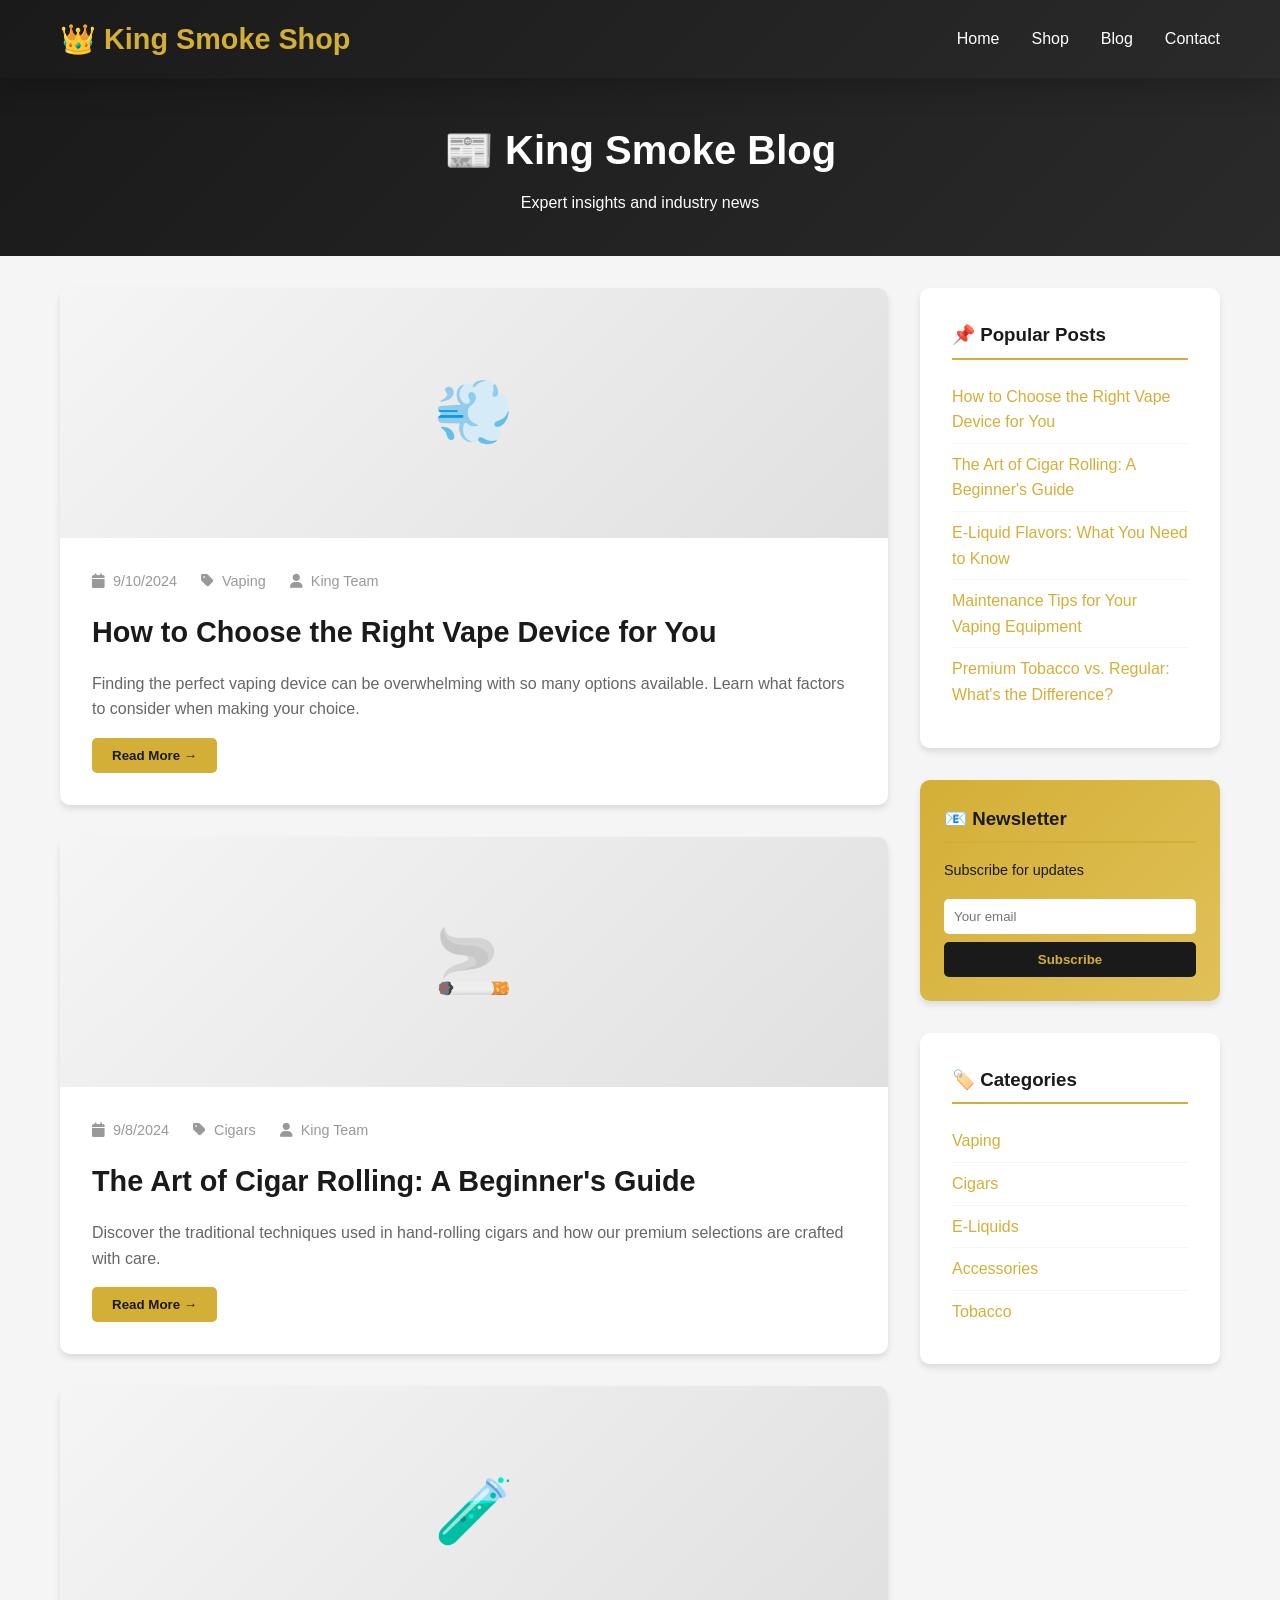
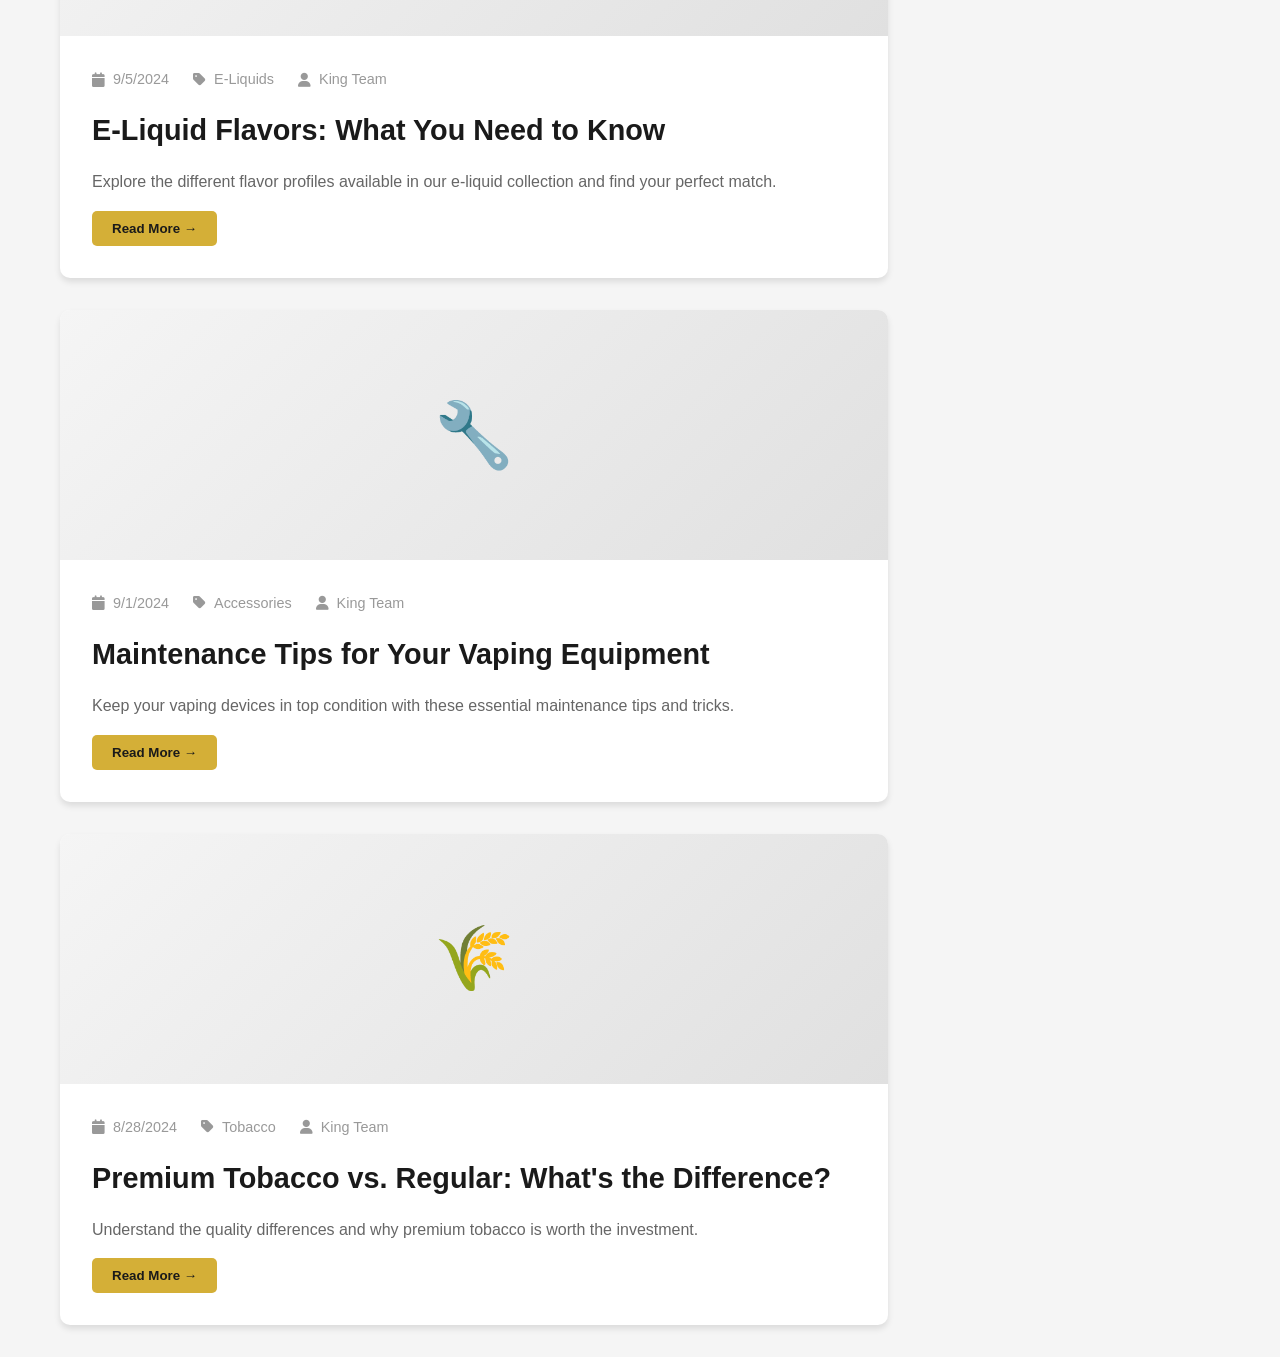
<file: blog.html>
<!DOCTYPE html>
<html lang="en">
<head>
    <meta charset="UTF-8">
    <meta name="viewport" content="width=device-width, initial-scale=1.0">
    <title>Blog - King Smoke Shop and Vapors</title>
    <link rel="stylesheet" href="https://cdnjs.cloudflare.com/ajax/libs/font-awesome/6.4.0/css/all.min.css">
    <style>
        * {
            margin: 0;
            padding: 0;
            box-sizing: border-box;
        }

        :root {
            --primary: #d4af37;
            --secondary: #1a1a1a;
            --accent: #ff6b35;
            --light: #f5f5f5;
        }

        body {
            font-family: 'Segoe UI', Tahoma, Geneva, Verdana, sans-serif;
            background: var(--light);
            color: #333;
            line-height: 1.6;
        }

        .navbar {
            background: linear-gradient(135deg, var(--secondary) 0%, #2a2a2a 100%);
            color: white;
            padding: 1rem 0;
            position: sticky;
            top: 0;
            z-index: 100;
            box-shadow: 0 10px 30px rgba(0, 0, 0, 0.2);
        }

        .navbar .container {
            max-width: 1200px;
            margin: 0 auto;
            padding: 0 20px;
            display: flex;
            justify-content: space-between;
            align-items: center;
        }

        .nav-brand {
            font-size: 1.8rem;
            font-weight: bold;
            color: var(--primary);
        }

        .nav-links {
            display: flex;
            gap: 2rem;
            list-style: none;
        }

        .nav-links a {
            color: white;
            text-decoration: none;
            transition: color 0.3s;
        }

        .nav-links a:hover {
            color: var(--primary);
        }

        .container {
            max-width: 1200px;
            margin: 0 auto;
            padding: 0 20px;
        }

        .page-header {
            background: linear-gradient(135deg, var(--secondary) 0%, #2a2a2a 100%);
            color: white;
            padding: 40px 20px;
            text-align: center;
        }

        .page-header h1 {
            font-size: 2.5rem;
            margin-bottom: 0.5rem;
        }

        .blog-container {
            display: grid;
            grid-template-columns: 1fr 300px;
            gap: 2rem;
            padding: 2rem 0;
        }

        .blog-posts {
            display: flex;
            flex-direction: column;
            gap: 2rem;
        }

        .blog-post {
            background: white;
            border-radius: 10px;
            overflow: hidden;
            box-shadow: 0 4px 6px rgba(0, 0, 0, 0.1);
            transition: all 0.3s;
        }

        .blog-post:hover {
            box-shadow: 0 10px 30px rgba(0, 0, 0, 0.2);
            transform: translateY(-5px);
        }

        .blog-hero {
            width: 100%;
            height: 250px;
            background: linear-gradient(135deg, #f5f5f5 0%, #e0e0e0 100%);
            display: flex;
            align-items: center;
            justify-content: center;
            font-size: 4rem;
        }

        .blog-content {
            padding: 2rem;
        }

        .blog-meta {
            display: flex;
            gap: 1.5rem;
            margin-bottom: 1rem;
            font-size: 0.9rem;
            color: #999;
        }

        .blog-meta span {
            display: flex;
            align-items: center;
            gap: 0.5rem;
        }

        .blog-title {
            font-size: 1.8rem;
            color: var(--secondary);
            margin-bottom: 1rem;
        }

        .blog-excerpt {
            color: #666;
            margin-bottom: 1rem;
        }

        .read-more {
            background: var(--primary);
            color: var(--secondary);
            padding: 10px 20px;
            border: none;
            border-radius: 5px;
            cursor: pointer;
            font-weight: bold;
            transition: all 0.3s;
        }

        .read-more:hover {
            background: #e0c158;
            transform: translateX(5px);
        }

        .sidebar {
            display: flex;
            flex-direction: column;
            gap: 2rem;
        }

        .sidebar-box {
            background: white;
            padding: 2rem;
            border-radius: 10px;
            box-shadow: 0 4px 6px rgba(0, 0, 0, 0.1);
        }

        .sidebar-box h3 {
            color: var(--secondary);
            margin-bottom: 1rem;
            border-bottom: 2px solid var(--primary);
            padding-bottom: 0.5rem;
        }

        .sidebar-box ul {
            list-style: none;
        }

        .sidebar-box ul li {
            padding: 0.5rem 0;
            border-bottom: 1px solid var(--light);
        }

        .sidebar-box ul li:last-child {
            border-bottom: none;
        }

        .sidebar-box a {
            color: var(--primary);
            text-decoration: none;
            transition: color 0.3s;
        }

        .sidebar-box a:hover {
            color: var(--accent);
        }

        .newsletter {
            background: linear-gradient(135deg, var(--primary) 0%, #e0c158 100%);
            color: var(--secondary);
            padding: 1.5rem;
        }

        .newsletter input {
            width: 100%;
            padding: 10px;
            border: none;
            border-radius: 5px;
            margin-bottom: 0.5rem;
        }

        .newsletter button {
            width: 100%;
            padding: 10px;
            background: var(--secondary);
            color: var(--primary);
            border: none;
            border-radius: 5px;
            cursor: pointer;
            font-weight: bold;
        }

        @media (max-width: 768px) {
            .blog-container {
                grid-template-columns: 1fr;
            }
        }
    </style>
</head>
<body>
    <nav class="navbar">
        <div class="container">
            <div class="nav-brand">👑 King Smoke Shop</div>
            <ul class="nav-links">
                <li><a href="index-enhanced.html">Home</a></li>
                <li><a href="shop.html">Shop</a></li>
                <li><a href="#">Blog</a></li>
                <li><a href="index-enhanced.html#contact">Contact</a></li>
            </ul>
        </div>
    </nav>

    <div class="page-header">
        <h1>📰 King Smoke Blog</h1>
        <p>Expert insights and industry news</p>
    </div>

    <div class="container">
        <div class="blog-container">
            <div class="blog-posts" id="blogPosts">
                <!-- Blog posts will load here -->
            </div>
            <div class="sidebar">
                <div class="sidebar-box">
                    <h3>📌 Popular Posts</h3>
                    <ul id="popularPosts">
                        <!-- Popular posts will load here -->
                    </ul>
                </div>
                <div class="sidebar-box newsletter">
                    <h3>📧 Newsletter</h3>
                    <p style="margin-bottom: 1rem; font-size: 0.9rem;">Subscribe for updates</p>
                    <input type="email" placeholder="Your email" required>
                    <button>Subscribe</button>
                </div>
                <div class="sidebar-box">
                    <h3>🏷️ Categories</h3>
                    <ul id="categories">
                        <!-- Categories will load here -->
                    </ul>
                </div>
            </div>
        </div>
    </div>

    <script>
        const blogPosts = [
            {
                id: 1,
                title: "How to Choose the Right Vape Device for You",
                excerpt: "Finding the perfect vaping device can be overwhelming with so many options available. Learn what factors to consider when making your choice.",
                content: "Full content...",
                category: "Vaping",
                date: "2024-09-10",
                author: "King Team",
                icon: "💨"
            },
            {
                id: 2,
                title: "The Art of Cigar Rolling: A Beginner's Guide",
                excerpt: "Discover the traditional techniques used in hand-rolling cigars and how our premium selections are crafted with care.",
                content: "Full content...",
                category: "Cigars",
                date: "2024-09-08",
                author: "King Team",
                icon: "🚬"
            },
            {
                id: 3,
                title: "E-Liquid Flavors: What You Need to Know",
                excerpt: "Explore the different flavor profiles available in our e-liquid collection and find your perfect match.",
                content: "Full content...",
                category: "E-Liquids",
                date: "2024-09-05",
                author: "King Team",
                icon: "🧪"
            },
            {
                id: 4,
                title: "Maintenance Tips for Your Vaping Equipment",
                excerpt: "Keep your vaping devices in top condition with these essential maintenance tips and tricks.",
                content: "Full content...",
                category: "Accessories",
                date: "2024-09-01",
                author: "King Team",
                icon: "🔧"
            },
            {
                id: 5,
                title: "Premium Tobacco vs. Regular: What's the Difference?",
                excerpt: "Understand the quality differences and why premium tobacco is worth the investment.",
                content: "Full content...",
                category: "Tobacco",
                date: "2024-08-28",
                author: "King Team",
                icon: "🌾"
            }
        ];

        function displayBlogPosts() {
            const container = document.getElementById('blogPosts');
            container.innerHTML = blogPosts.map(post => `
                <div class="blog-post">
                    <div class="blog-hero">${post.icon}</div>
                    <div class="blog-content">
                        <div class="blog-meta">
                            <span><i class="fas fa-calendar"></i> ${new Date(post.date).toLocaleDateString()}</span>
                            <span><i class="fas fa-tag"></i> ${post.category}</span>
                            <span><i class="fas fa-user"></i> ${post.author}</span>
                        </div>
                        <h2 class="blog-title">${post.title}</h2>
                        <p class="blog-excerpt">${post.excerpt}</p>
                        <button class="read-more">Read More →</button>
                    </div>
                </div>
            `).join('');
        }

        function displayPopularPosts() {
            const container = document.getElementById('popularPosts');
            const popular = blogPosts.slice(0, 5);
            container.innerHTML = popular.map(post => `
                <li><a href="#post-${post.id}">${post.title}</a></li>
            `).join('');
        }

        function displayCategories() {
            const container = document.getElementById('categories');
            const categories = [...new Set(blogPosts.map(p => p.category))];
            container.innerHTML = categories.map(cat => `
                <li><a href="#category-${cat}">${cat}</a></li>
            `).join('');
        }

        displayBlogPosts();
        displayPopularPosts();
        displayCategories();
    </script>
</body>
</html>
</file>
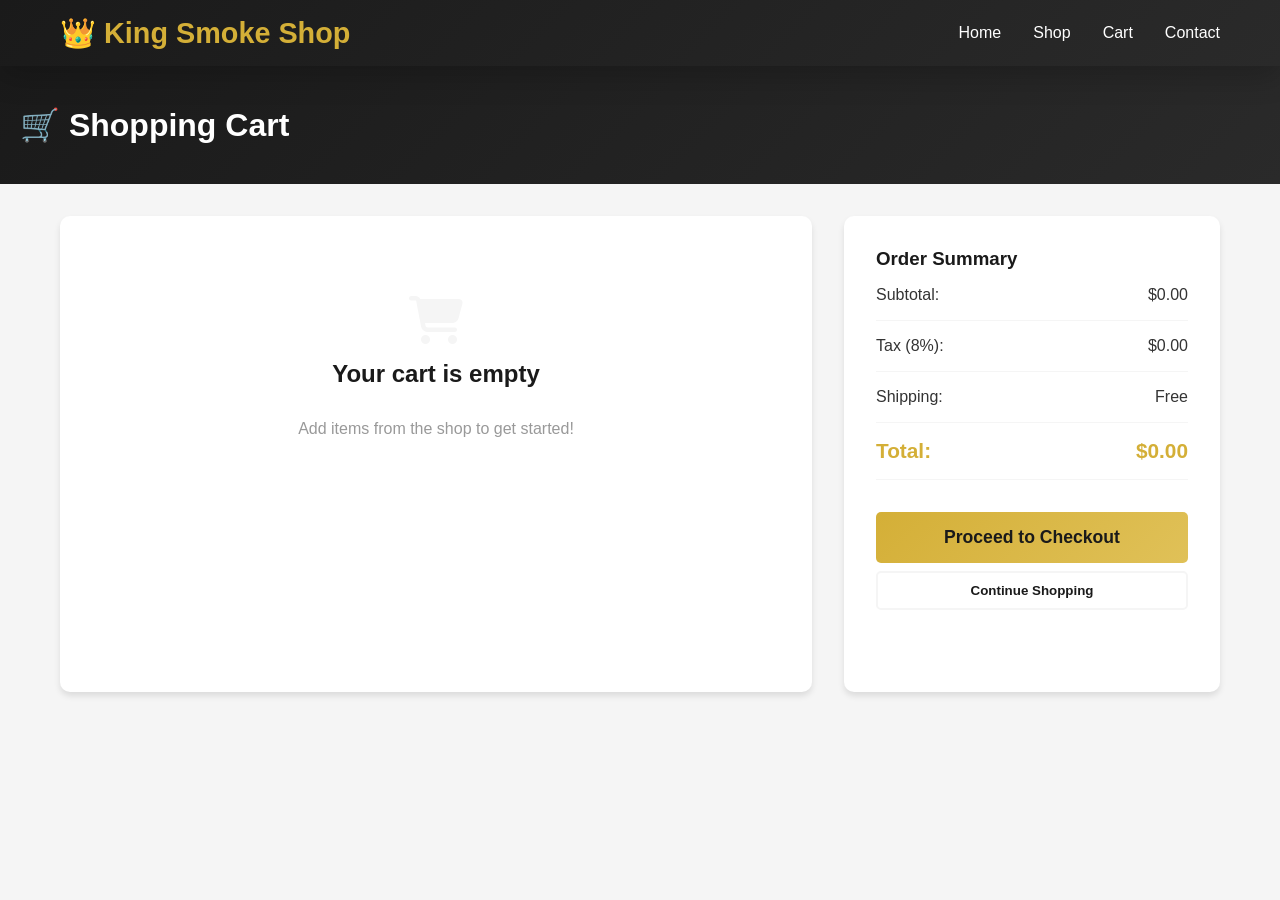
<file: cart.html>
<!DOCTYPE html>
<html lang="en">
<head>
    <meta charset="UTF-8">
    <meta name="viewport" content="width=device-width, initial-scale=1.0">
    <title>Shopping Cart - King Smoke Shop</title>
    <link rel="stylesheet" href="https://cdnjs.cloudflare.com/ajax/libs/font-awesome/6.4.0/css/all.min.css">
    <style>
        * {
            margin: 0;
            padding: 0;
            box-sizing: border-box;
        }

        :root {
            --primary: #d4af37;
            --secondary: #1a1a1a;
            --light: #f5f5f5;
        }

        body {
            font-family: 'Segoe UI', Tahoma, Geneva, Verdana, sans-serif;
            background: var(--light);
            color: #333;
        }

        .navbar {
            background: linear-gradient(135deg, var(--secondary) 0%, #2a2a2a 100%);
            color: white;
            padding: 1rem 0;
            position: sticky;
            top: 0;
            z-index: 100;
            box-shadow: 0 10px 30px rgba(0, 0, 0, 0.2);
        }

        .navbar .container {
            max-width: 1200px;
            margin: 0 auto;
            padding: 0 20px;
            display: flex;
            justify-content: space-between;
            align-items: center;
        }

        .nav-brand {
            font-size: 1.8rem;
            font-weight: bold;
            color: var(--primary);
        }

        .nav-links {
            display: flex;
            gap: 2rem;
            list-style: none;
        }

        .nav-links a {
            color: white;
            text-decoration: none;
            transition: color 0.3s;
        }

        .nav-links a:hover {
            color: var(--primary);
        }

        .container {
            max-width: 1200px;
            margin: 0 auto;
            padding: 0 20px;
        }

        .page-header {
            background: linear-gradient(135deg, var(--secondary) 0%, #2a2a2a 100%);
            color: white;
            padding: 40px 20px;
        }

        .cart-content {
            display: grid;
            grid-template-columns: 2fr 1fr;
            gap: 2rem;
            padding: 2rem 0;
            min-height: 60vh;
        }

        .cart-items {
            background: white;
            border-radius: 10px;
            padding: 2rem;
            box-shadow: 0 4px 6px rgba(0, 0, 0, 0.1);
        }

        .cart-items h2 {
            color: var(--secondary);
            margin-bottom: 2rem;
            font-size: 1.5rem;
        }

        .cart-item {
            display: grid;
            grid-template-columns: 80px 1fr 100px;
            gap: 1rem;
            align-items: center;
            padding: 1.5rem;
            border-bottom: 1px solid var(--light);
            transition: background 0.3s;
        }

        .cart-item:hover {
            background: var(--light);
        }

        .item-icon {
            font-size: 3rem;
            text-align: center;
        }

        .item-info h3 {
            color: var(--secondary);
            margin-bottom: 0.5rem;
        }

        .item-info p {
            color: #999;
            font-size: 0.9rem;
        }

        .item-price {
            text-align: right;
        }

        .item-price .price {
            font-size: 1.3rem;
            color: var(--primary);
            font-weight: bold;
        }

        .quantity-control {
            display: flex;
            gap: 0.5rem;
            align-items: center;
            margin-top: 0.5rem;
        }

        .quantity-control button {
            background: var(--primary);
            color: var(--secondary);
            border: none;
            width: 25px;
            height: 25px;
            border-radius: 3px;
            cursor: pointer;
            font-weight: bold;
            transition: background 0.3s;
        }

        .quantity-control button:hover {
            background: #e0c158;
        }

        .quantity-control input {
            width: 40px;
            text-align: center;
            border: 1px solid var(--light);
            padding: 5px;
            border-radius: 3px;
        }

        .remove-btn {
            background: #ff6b6b;
            color: white;
            border: none;
            padding: 5px 10px;
            border-radius: 3px;
            cursor: pointer;
            font-size: 0.8rem;
            transition: background 0.3s;
        }

        .remove-btn:hover {
            background: #ff5252;
        }

        .empty-cart {
            text-align: center;
            padding: 3rem;
            color: #999;
        }

        .empty-cart i {
            font-size: 3rem;
            margin-bottom: 1rem;
            color: var(--light);
        }

        .cart-summary {
            background: white;
            border-radius: 10px;
            padding: 2rem;
            box-shadow: 0 4px 6px rgba(0, 0, 0, 0.1);
            position: sticky;
            top: 100px;
        }

        .summary-item {
            display: flex;
            justify-content: space-between;
            margin-bottom: 1rem;
            padding-bottom: 1rem;
            border-bottom: 1px solid var(--light);
        }

        .summary-item:last-child {
            border-bottom: none;
        }

        .summary-item.total {
            font-size: 1.3rem;
            font-weight: bold;
            color: var(--primary);
        }

        .checkout-btn {
            width: 100%;
            background: linear-gradient(135deg, var(--primary) 0%, #e0c158 100%);
            color: var(--secondary);
            padding: 15px;
            border: none;
            border-radius: 5px;
            font-size: 1.1rem;
            font-weight: bold;
            cursor: pointer;
            margin-top: 1rem;
            transition: all 0.3s;
        }

        .checkout-btn:hover {
            transform: translateY(-3px);
            box-shadow: 0 5px 15px rgba(212, 175, 55, 0.4);
        }

        .continue-shopping {
            width: 100%;
            background: transparent;
            color: var(--secondary);
            padding: 10px;
            border: 2px solid var(--light);
            border-radius: 5px;
            font-weight: bold;
            cursor: pointer;
            margin-top: 0.5rem;
            transition: all 0.3s;
        }

        .continue-shopping:hover {
            border-color: var(--primary);
            color: var(--primary);
        }

        @media (max-width: 768px) {
            .cart-content {
                grid-template-columns: 1fr;
            }

            .cart-summary {
                position: static;
            }

            .cart-item {
                grid-template-columns: 60px 1fr;
            }
        }
    </style>
</head>
<body>
    <nav class="navbar">
        <div class="container">
            <div class="nav-brand">👑 King Smoke Shop</div>
            <ul class="nav-links">
                <li><a href="index-enhanced.html">Home</a></li>
                <li><a href="shop.html">Shop</a></li>
                <li><a href="cart.html">Cart</a></li>
                <li><a href="index-enhanced.html#contact">Contact</a></li>
            </ul>
        </div>
    </nav>

    <div class="page-header">
        <h1>🛒 Shopping Cart</h1>
    </div>

    <div class="container">
        <div class="cart-content">
            <div class="cart-items" id="cartItemsContainer">
                <!-- Cart items will load here -->
            </div>
            <div class="cart-summary">
                <h3 style="color: var(--secondary); margin-bottom: 1rem;">Order Summary</h3>
                <div class="summary-item">
                    <span>Subtotal:</span>
                    <span id="subtotal">$0.00</span>
                </div>
                <div class="summary-item">
                    <span>Tax (8%):</span>
                    <span id="tax">$0.00</span>
                </div>
                <div class="summary-item">
                    <span>Shipping:</span>
                    <span id="shipping">Free</span>
                </div>
                <div class="summary-item total">
                    <span>Total:</span>
                    <span id="total">$0.00</span>
                </div>
                <button class="checkout-btn" onclick="checkout()">Proceed to Checkout</button>
                <button class="continue-shopping" onclick="window.location.href='shop.html'">Continue Shopping</button>
            </div>
        </div>
    </div>

    <script>
        let cart = JSON.parse(localStorage.getItem('cart')) || [];

        function displayCart() {
            const container = document.getElementById('cartItemsContainer');
            
            if (cart.length === 0) {
                container.innerHTML = `
                    <div class="empty-cart">
                        <i class="fas fa-shopping-cart"></i>
                        <h2>Your cart is empty</h2>
                        <p>Add items from the shop to get started!</p>
                    </div>
                `;
                return;
            }

            container.innerHTML = '<h2>Items in Cart</h2>' + cart.map((item, index) => `
                <div class="cart-item">
                    <div class="item-icon">${item.icon}</div>
                    <div class="item-info">
                        <h3>${item.name}</h3>
                        <p>${item.category}</p>
                        <div class="quantity-control">
                            <button onclick="updateQuantity(${index}, -1)">−</button>
                            <input type="number" value="${item.quantity}" min="1" onchange="setQuantity(${index}, this.value)">
                            <button onclick="updateQuantity(${index}, 1)">+</button>
                        </div>
                    </div>
                    <div class="item-price">
                        <div class="price">$${(item.price * item.quantity).toFixed(2)}</div>
                        <button class="remove-btn" onclick="removeItem(${index})">Remove</button>
                    </div>
                </div>
            `).join('');

            updateSummary();
        }

        function updateQuantity(index, change) {
            cart[index].quantity += change;
            if (cart[index].quantity < 1) cart[index].quantity = 1;
            localStorage.setItem('cart', JSON.stringify(cart));
            displayCart();
        }

        function setQuantity(index, value) {
            const qty = parseInt(value);
            if (qty > 0) {
                cart[index].quantity = qty;
                localStorage.setItem('cart', JSON.stringify(cart));
                displayCart();
            }
        }

        function removeItem(index) {
            cart.splice(index, 1);
            localStorage.setItem('cart', JSON.stringify(cart));
            displayCart();
        }

        function updateSummary() {
            const subtotal = cart.reduce((sum, item) => sum + (item.price * item.quantity), 0);
            const tax = subtotal * 0.08;
            const shipping = subtotal > 0 ? 0 : 0;
            const total = subtotal + tax + shipping;

            document.getElementById('subtotal').textContent = `$${subtotal.toFixed(2)}`;
            document.getElementById('tax').textContent = `$${tax.toFixed(2)}`;
            document.getElementById('shipping').textContent = shipping > 0 ? `$${shipping.toFixed(2)}` : 'Free';
            document.getElementById('total').textContent = `$${total.toFixed(2)}`;
        }

        function checkout() {
            if (cart.length === 0) {
                alert('Your cart is empty!');
                return;
            }
            alert('Checkout feature coming soon! Thank you for your interest.');
        }

        displayCart();
    </script>
</body>
</html>
</file>
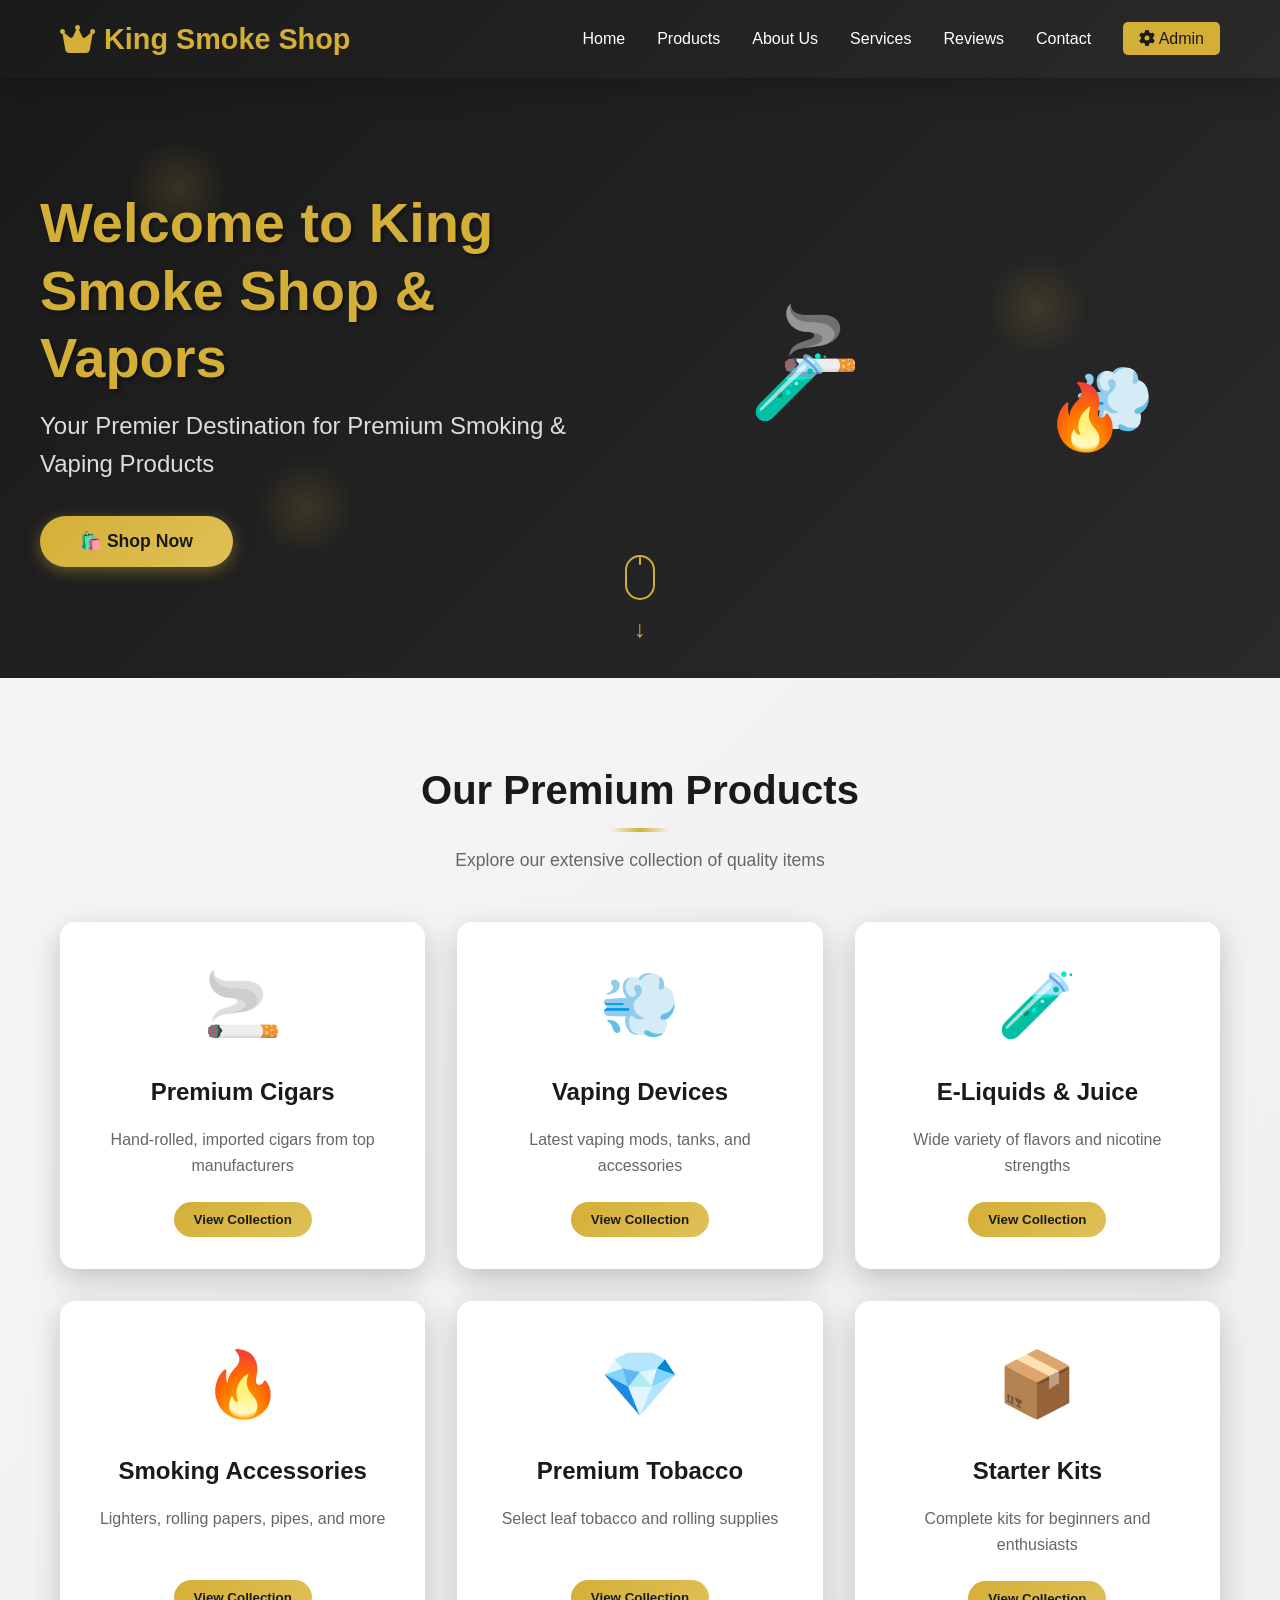
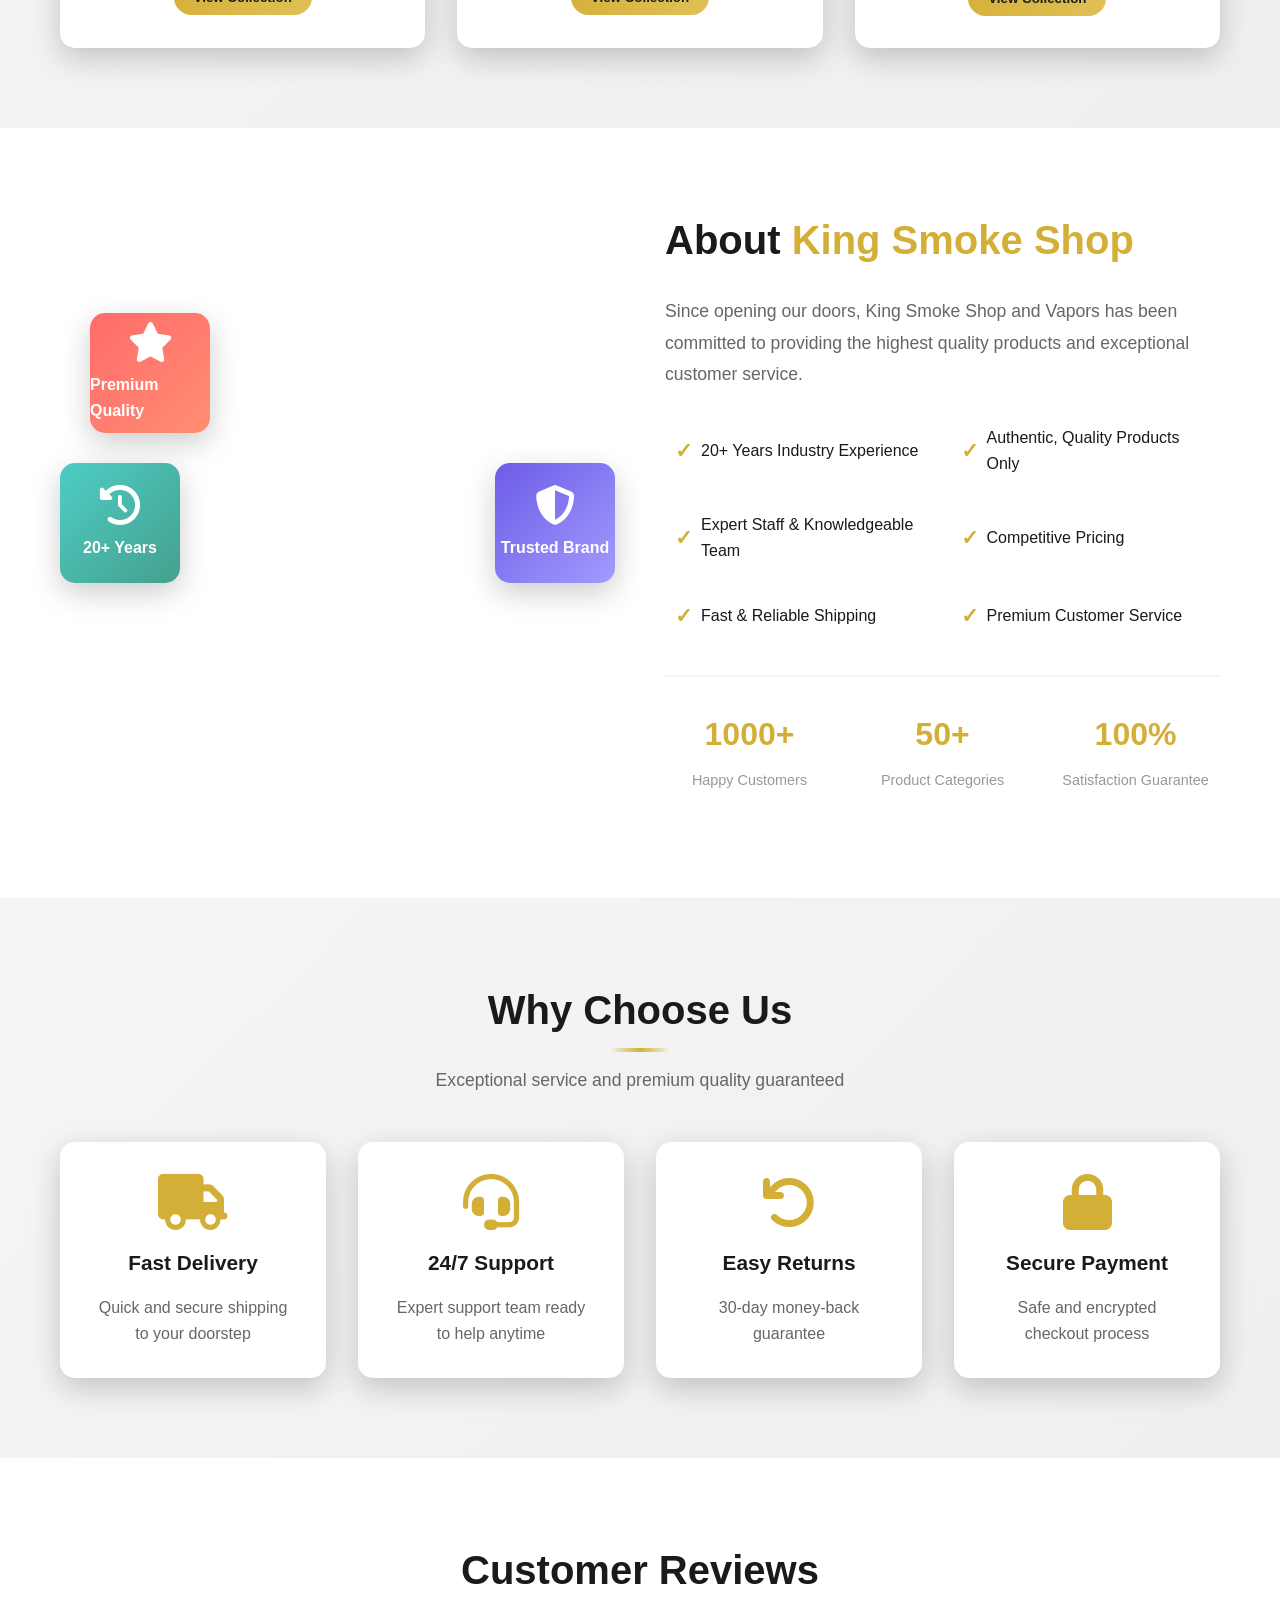
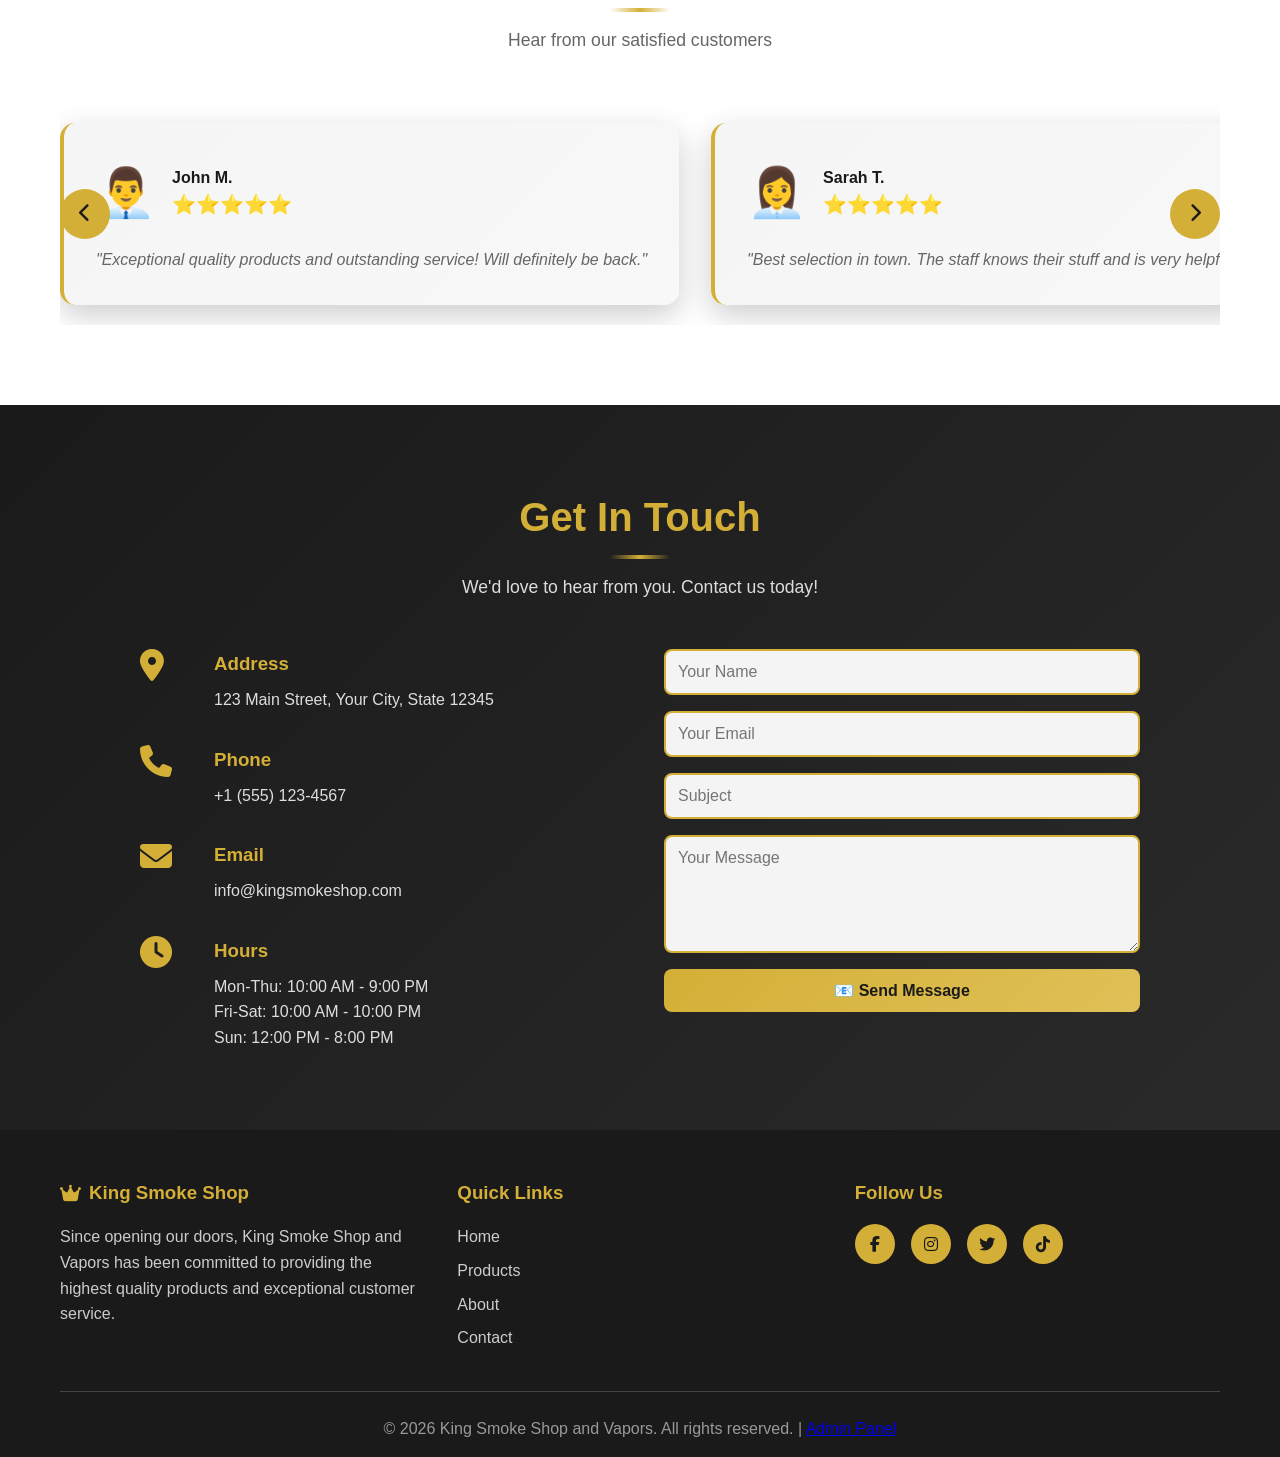
<file: index-enhanced.html>
<!DOCTYPE html>
<html lang="en">
<head>
    <meta charset="UTF-8">
    <meta name="viewport" content="width=device-width, initial-scale=1.0">
    <title id="pageTitle">King Smoke Shop and Vapors - Premium Smoking & Vaping Products</title>
    <link rel="stylesheet" href="styles-enhanced.css">
    <link rel="stylesheet" href="https://cdnjs.cloudflare.com/ajax/libs/font-awesome/6.4.0/css/all.min.css">
</head>
<body>
    <!-- Navigation -->
    <nav class="navbar">
        <div class="container">
            <div class="nav-brand"><i class="fas fa-crown"></i> <span id="navBrand">King Smoke Shop</span></div>
            <ul class="nav-menu" id="navMenu">
                <li><a href="#home">Home</a></li>
                <li><a href="#products">Products</a></li>
                <li><a href="#about">About Us</a></li>
                <li><a href="#services">Services</a></li>
                <li><a href="#testimonials">Reviews</a></li>
                <li><a href="#contact">Contact</a></li>
                <li><a href="admin.html" class="admin-link"><i class="fas fa-cog"></i> Admin</a></li>
            </ul>
            <div class="hamburger">
                <span></span>
                <span></span>
                <span></span>
            </div>
        </div>
    </nav>

    <!-- Hero Section with Animation -->
    <section id="home" class="hero">
        <div class="hero-background">
            <div class="smoke-animation"></div>
            <div class="smoke-animation" style="animation-delay: 2s;"></div>
            <div class="smoke-animation" style="animation-delay: 4s;"></div>
        </div>
        <div class="hero-content">
            <div class="hero-text-animation">
                <h1 id="heroTitle">Welcome to King Smoke Shop & Vapors</h1>
                <p id="heroSubtitle">Your Premier Destination for Premium Smoking & Vaping Products</p>
                <button class="cta-button" onclick="document.getElementById('products').scrollIntoView({behavior: 'smooth'})">🛍️ Shop Now</button>
            </div>
            <div class="hero-graphics">
                <div class="floating-icon" style="animation-delay: 0s;">🚬</div>
                <div class="floating-icon" style="animation-delay: 1s;">💨</div>
                <div class="floating-icon" style="animation-delay: 2s;">🧪</div>
                <div class="floating-icon" style="animation-delay: 3s;">🔥</div>
            </div>
        </div>
        <div class="scroll-indicator">
            <div class="mouse">
                <div class="wheel"></div>
            </div>
            <div class="arrow">↓</div>
        </div>
    </section>

    <!-- Products Section -->
    <section id="products" class="products">
        <div class="container">
            <div class="section-header">
                <h2>Our Premium Products</h2>
                <p>Explore our extensive collection of quality items</p>
            </div>
            <div class="products-grid" id="productsGrid">
                <!-- Products will be loaded from config -->
            </div>
        </div>
    </section>

    <!-- About Section with Graphics -->
    <section id="about" class="about">
        <div class="container">
            <div class="about-wrapper">
                <div class="about-graphics">
                    <div class="graphic-card quality">
                        <i class="fas fa-star"></i>
                        <span>Premium Quality</span>
                    </div>
                    <div class="graphic-card experience">
                        <i class="fas fa-history"></i>
                        <span>20+ Years</span>
                    </div>
                    <div class="graphic-card trusted">
                        <i class="fas fa-shield-alt"></i>
                        <span>Trusted Brand</span>
                    </div>
                </div>
                <div class="about-content">
                    <h2>About <span id="aboutBusinessName">King Smoke Shop</span></h2>
                    <p id="aboutDescription"></p>
                    <ul class="about-list" id="aboutList">
                        <!-- Highlights will be loaded from config -->
                    </ul>
                    <div class="about-stats">
                        <div class="stat-item">
                            <h3>1000+</h3>
                            <p>Happy Customers</p>
                        </div>
                        <div class="stat-item">
                            <h3>50+</h3>
                            <p>Product Categories</p>
                        </div>
                        <div class="stat-item">
                            <h3>100%</h3>
                            <p>Satisfaction Guarantee</p>
                        </div>
                    </div>
                </div>
            </div>
        </div>
    </section>

    <!-- Services Section -->
    <section id="services" class="services">
        <div class="container">
            <div class="section-header">
                <h2>Why Choose Us</h2>
                <p>Exceptional service and premium quality guaranteed</p>
            </div>
            <div class="services-grid" id="servicesGrid">
                <!-- Services will be loaded from config -->
            </div>
        </div>
    </section>

    <!-- Testimonials Section with Carousel -->
    <section id="testimonials" class="testimonials">
        <div class="container">
            <div class="section-header">
                <h2>Customer Reviews</h2>
                <p>Hear from our satisfied customers</p>
            </div>
            <div class="testimonials-carousel">
                <div class="testimonials-track" id="testimonialsTrack">
                    <!-- Testimonials will be loaded from config -->
                </div>
                <button class="carousel-btn prev" onclick="scrollTestimonials('left')">
                    <i class="fas fa-chevron-left"></i>
                </button>
                <button class="carousel-btn next" onclick="scrollTestimonials('right')">
                    <i class="fas fa-chevron-right"></i>
                </button>
            </div>
        </div>
    </section>

    <!-- Contact Section -->
    <section id="contact" class="contact">
        <div class="container">
            <div class="section-header">
                <h2>Get In Touch</h2>
                <p>We'd love to hear from you. Contact us today!</p>
            </div>
            <div class="contact-content">
                <div class="contact-info" id="contactInfo">
                    <!-- Contact info will be loaded from config -->
                </div>
                <form class="contact-form" id="contactForm">
                    <input type="text" placeholder="Your Name" required>
                    <input type="email" placeholder="Your Email" required>
                    <input type="text" placeholder="Subject" required>
                    <textarea placeholder="Your Message" rows="5" required></textarea>
                    <button type="submit" class="submit-btn">📧 Send Message</button>
                </form>
            </div>
        </div>
    </section>

    <!-- Footer -->
    <footer class="footer">
        <div class="container">
            <div class="footer-content">
                <div class="footer-section">
                    <h3><i class="fas fa-crown"></i> King Smoke Shop</h3>
                    <p id="footerDescription"></p>
                </div>
                <div class="footer-section">
                    <h3>Quick Links</h3>
                    <ul>
                        <li><a href="#home">Home</a></li>
                        <li><a href="#products">Products</a></li>
                        <li><a href="#about">About</a></li>
                        <li><a href="#contact">Contact</a></li>
                    </ul>
                </div>
                <div class="footer-section">
                    <h3>Follow Us</h3>
                    <div class="social-links" id="socialLinks">
                        <!-- Social links will be loaded from config -->
                    </div>
                </div>
            </div>
            <div class="footer-bottom">
                <p>&copy; <span id="yearSpan"></span> King Smoke Shop and Vapors. All rights reserved. | <a href="admin.html">Admin Panel</a></p>
            </div>
        </div>
    </footer>

    <script src="config.js"></script>
    <script src="app-enhanced.js"></script>
</body>
</html>
</file>
<file: styles.css>
* {
    margin: 0;
    padding: 0;
    box-sizing: border-box;
}

:root {
    --primary-color: #d4af37;
    --secondary-color: #1a1a1a;
    --text-color: #333;
    --light-bg: #f5f5f5;
    --white: #ffffff;
    --shadow: 0 4px 6px rgba(0, 0, 0, 0.1);
}

body {
    font-family: 'Segoe UI', Tahoma, Geneva, Verdana, sans-serif;
    line-height: 1.6;
    color: var(--text-color);
}

.container {
    max-width: 1200px;
    margin: 0 auto;
    padding: 0 20px;
}

/* Navigation */
.navbar {
    background: var(--secondary-color);
    color: var(--white);
    padding: 1rem 0;
    position: sticky;
    top: 0;
    z-index: 100;
    box-shadow: var(--shadow);
}

.navbar .container {
    display: flex;
    justify-content: space-between;
    align-items: center;
}

.nav-brand {
    font-size: 1.8rem;
    font-weight: bold;
    color: var(--primary-color);
}

.nav-menu {
    display: flex;
    list-style: none;
    gap: 2rem;
}

.nav-menu a {
    color: var(--white);
    text-decoration: none;
    transition: color 0.3s;
}

.nav-menu a:hover {
    color: var(--primary-color);
}

.hamburger {
    display: none;
    flex-direction: column;
    cursor: pointer;
}

.hamburger span {
    width: 25px;
    height: 3px;
    background: var(--white);
    margin: 5px 0;
    transition: 0.3s;
}

/* Hero Section */
.hero {
    background: linear-gradient(135deg, var(--secondary-color) 0%, #2a2a2a 100%);
    color: var(--white);
    padding: 100px 20px;
    text-align: center;
    min-height: 500px;
    display: flex;
    align-items: center;
    justify-content: center;
}

.hero-content h1 {
    font-size: 3.5rem;
    margin-bottom: 1rem;
    color: var(--primary-color);
}

.hero-content p {
    font-size: 1.5rem;
    margin-bottom: 2rem;
    color: #ddd;
}

.cta-button {
    background: var(--primary-color);
    color: var(--secondary-color);
    padding: 15px 40px;
    font-size: 1.1rem;
    border: none;
    border-radius: 5px;
    cursor: pointer;
    transition: 0.3s;
    font-weight: bold;
}

.cta-button:hover {
    background: #e0c158;
    transform: scale(1.05);
}

/* Products Section */
.products {
    padding: 80px 20px;
    background: var(--light-bg);
}

.products h2 {
    text-align: center;
    font-size: 2.5rem;
    margin-bottom: 3rem;
    color: var(--secondary-color);
}

.products-grid {
    display: grid;
    grid-template-columns: repeat(auto-fit, minmax(300px, 1fr));
    gap: 2rem;
}

.product-card {
    background: var(--white);
    padding: 2rem;
    border-radius: 10px;
    text-align: center;
    box-shadow: var(--shadow);
    transition: transform 0.3s, box-shadow 0.3s;
}

.product-card:hover {
    transform: translateY(-10px);
    box-shadow: 0 8px 15px rgba(0, 0, 0, 0.2);
}

.product-icon {
    font-size: 3rem;
    margin-bottom: 1rem;
}

.product-card h3 {
    color: var(--secondary-color);
    margin-bottom: 1rem;
    font-size: 1.5rem;
}

.product-card p {
    color: #666;
    margin-bottom: 1.5rem;
}

.view-btn {
    background: var(--primary-color);
    color: var(--secondary-color);
    padding: 10px 20px;
    border: none;
    border-radius: 5px;
    cursor: pointer;
    font-weight: bold;
    transition: 0.3s;
}

.view-btn:hover {
    background: #e0c158;
}

/* About Section */
.about {
    padding: 80px 20px;
    background: var(--white);
}

.about h2 {
    text-align: center;
    font-size: 2.5rem;
    margin-bottom: 3rem;
    color: var(--secondary-color);
}

.about-content {
    max-width: 800px;
    margin: 0 auto;
}

.about-text p {
    font-size: 1.1rem;
    color: #666;
    margin-bottom: 2rem;
    line-height: 1.8;
}

.about-list {
    list-style: none;
    display: grid;
    grid-template-columns: repeat(auto-fit, minmax(250px, 1fr));
    gap: 1.5rem;
}

.about-list li {
    font-size: 1.1rem;
    color: var(--secondary-color);
    font-weight: 500;
}

/* Services Section */
.services {
    padding: 80px 20px;
    background: var(--light-bg);
}

.services h2 {
    text-align: center;
    font-size: 2.5rem;
    margin-bottom: 3rem;
    color: var(--secondary-color);
}

.services-grid {
    display: grid;
    grid-template-columns: repeat(auto-fit, minmax(250px, 1fr));
    gap: 2rem;
}

.service-card {
    background: var(--white);
    padding: 2rem;
    border-radius: 10px;
    text-align: center;
    box-shadow: var(--shadow);
}

.service-card i {
    font-size: 3rem;
    color: var(--primary-color);
    margin-bottom: 1rem;
}

.service-card h3 {
    color: var(--secondary-color);
    margin-bottom: 1rem;
}

.service-card p {
    color: #666;
}

/* Testimonials Section */
.testimonials {
    padding: 80px 20px;
    background: var(--white);
}

.testimonials h2 {
    text-align: center;
    font-size: 2.5rem;
    margin-bottom: 3rem;
    color: var(--secondary-color);
}

.testimonials-grid {
    display: grid;
    grid-template-columns: repeat(auto-fit, minmax(300px, 1fr));
    gap: 2rem;
}

.testimonial-card {
    background: var(--light-bg);
    padding: 2rem;
    border-radius: 10px;
    border-left: 4px solid var(--primary-color);
}

.stars {
    font-size: 1.5rem;
    margin-bottom: 1rem;
}

.testimonial-card p {
    color: #666;
    margin-bottom: 1rem;
    font-style: italic;
}

.testimonial-card h4 {
    color: var(--secondary-color);
}

/* Contact Section */
.contact {
    padding: 80px 20px;
    background: var(--light-bg);
}

.contact h2 {
    text-align: center;
    font-size: 2.5rem;
    margin-bottom: 3rem;
    color: var(--secondary-color);
}

.contact-content {
    display: grid;
    grid-template-columns: 1fr 1fr;
    gap: 3rem;
    max-width: 1000px;
    margin: 0 auto;
}

.info-item {
    display: flex;
    gap: 1.5rem;
    margin-bottom: 2rem;
}

.info-item i {
    font-size: 2rem;
    color: var(--primary-color);
    min-width: 50px;
}

.info-item h3 {
    color: var(--secondary-color);
    margin-bottom: 0.5rem;
}

.info-item p {
    color: #666;
}

.contact-form {
    display: flex;
    flex-direction: column;
    gap: 1rem;
}

.contact-form input,
.contact-form textarea {
    padding: 12px;
    border: 1px solid #ddd;
    border-radius: 5px;
    font-family: inherit;
    font-size: 1rem;
}

.contact-form textarea {
    resize: vertical;
}

.submit-btn {
    background: var(--primary-color);
    color: var(--secondary-color);
    padding: 12px;
    border: none;
    border-radius: 5px;
    font-size: 1rem;
    font-weight: bold;
    cursor: pointer;
    transition: 0.3s;
}

.submit-btn:hover {
    background: #e0c158;
}

/* Footer */
.footer {
    background: var(--secondary-color);
    color: var(--white);
    padding: 3rem 20px 1rem;
}

.footer-content {
    display: grid;
    grid-template-columns: repeat(auto-fit, minmax(250px, 1fr));
    gap: 2rem;
    margin-bottom: 2rem;
}

.footer-section h3 {
    color: var(--primary-color);
    margin-bottom: 1rem;
}

.footer-section ul {
    list-style: none;
}

.footer-section a {
    color: #ccc;
    text-decoration: none;
    transition: color 0.3s;
}

.footer-section a:hover {
    color: var(--primary-color);
}

.footer-section ul li {
    margin-bottom: 0.5rem;
}

.social-links {
    display: flex;
    gap: 1rem;
}

.social-links a {
    display: inline-flex;
    align-items: center;
    justify-content: center;
    width: 40px;
    height: 40px;
    background: var(--primary-color);
    color: var(--secondary-color);
    border-radius: 50%;
    transition: 0.3s;
}

.social-links a:hover {
    background: #e0c158;
}

.footer-bottom {
    text-align: center;
    border-top: 1px solid #444;
    padding-top: 1.5rem;
    color: #999;
}

/* Responsive Design */
@media (max-width: 768px) {
    .hamburger {
        display: flex;
    }

    .nav-menu {
        display: none;
    }

    .hero-content h1 {
        font-size: 2.5rem;
    }

    .hero-content p {
        font-size: 1.2rem;
    }

    .products h2,
    .about h2,
    .services h2,
    .testimonials h2,
    .contact h2 {
        font-size: 2rem;
    }

    .contact-content {
        grid-template-columns: 1fr;
    }

    .products-grid,
    .services-grid,
    .testimonials-grid {
        grid-template-columns: 1fr;
    }
}

@media (max-width: 480px) {
    .hero-content h1 {
        font-size: 1.8rem;
    }

    .hero-content p {
        font-size: 1rem;
    }

    .cta-button {
        padding: 10px 20px;
        font-size: 0.9rem;
    }

    .products h2,
    .about h2,
    .services h2,
    .testimonials h2,
    .contact h2 {
        font-size: 1.5rem;
    }
}
</file>
<file: styles-enhanced.css>
:root {
    --primary-color: #d4af37;
    --secondary-color: #1a1a1a;
    --accent-color: #ff6b35;
    --text-color: #333;
    --light-bg: #f5f5f5;
    --white: #ffffff;
    --shadow: 0 10px 30px rgba(0, 0, 0, 0.2);
    --shadow-lg: 0 20px 50px rgba(0, 0, 0, 0.3);
}

* {
    margin: 0;
    padding: 0;
    box-sizing: border-box;
}

html {
    scroll-behavior: smooth;
}

body {
    font-family: 'Segoe UI', Tahoma, Geneva, Verdana, sans-serif;
    line-height: 1.6;
    color: var(--text-color);
    background: var(--white);
}

.container {
    max-width: 1200px;
    margin: 0 auto;
    padding: 0 20px;
}

/* ============= NAVIGATION ============= */
.navbar {
    background: linear-gradient(135deg, var(--secondary-color) 0%, #2a2a2a 100%);
    color: var(--white);
    padding: 1rem 0;
    position: sticky;
    top: 0;
    z-index: 100;
    box-shadow: var(--shadow);
}

.navbar .container {
    display: flex;
    justify-content: space-between;
    align-items: center;
}

.nav-brand {
    font-size: 1.8rem;
    font-weight: bold;
    color: var(--primary-color);
    display: flex;
    align-items: center;
    gap: 8px;
}

.nav-brand i {
    font-size: 2rem;
    animation: rotate 3s linear infinite;
}

@keyframes rotate {
    from { transform: rotate(0deg); }
    to { transform: rotate(360deg); }
}

.nav-menu {
    display: flex;
    list-style: none;
    gap: 2rem;
    align-items: center;
}

.nav-menu a {
    color: var(--white);
    text-decoration: none;
    transition: all 0.3s;
    position: relative;
    font-weight: 500;
}

.nav-menu a::after {
    content: '';
    position: absolute;
    bottom: -5px;
    left: 0;
    width: 0;
    height: 2px;
    background: var(--primary-color);
    transition: width 0.3s;
}

.nav-menu a:hover::after {
    width: 100%;
}

.admin-link {
    background: var(--primary-color) !important;
    color: var(--secondary-color) !important;
    padding: 8px 16px;
    border-radius: 5px;
    transition: transform 0.3s;
}

.admin-link:hover {
    transform: scale(1.05);
}

.hamburger {
    display: none;
    flex-direction: column;
    cursor: pointer;
}

.hamburger span {
    width: 25px;
    height: 3px;
    background: var(--white);
    margin: 5px 0;
    transition: 0.3s;
}

/* ============= HERO SECTION ============= */
.hero {
    position: relative;
    background: linear-gradient(135deg, var(--secondary-color) 0%, #2a2a2a 100%);
    color: var(--white);
    padding: 100px 20px;
    min-height: 600px;
    display: flex;
    align-items: center;
    justify-content: center;
    overflow: hidden;
}

.hero-background {
    position: absolute;
    top: 0;
    left: 0;
    right: 0;
    bottom: 0;
    opacity: 0.5;
}

.smoke-animation {
    position: absolute;
    width: 100px;
    height: 100px;
    background: radial-gradient(circle, rgba(212, 175, 55, 0.3) 0%, transparent 70%);
    border-radius: 50%;
    animation: float 8s ease-in-out infinite;
}

.smoke-animation:nth-child(1) {
    top: 10%;
    left: 10%;
}

.smoke-animation:nth-child(2) {
    top: 30%;
    right: 15%;
    animation-duration: 10s;
}

.smoke-animation:nth-child(3) {
    bottom: 20%;
    left: 20%;
    animation-duration: 12s;
}

@keyframes float {
    0%, 100% { transform: translateY(0px); }
    50% { transform: translateY(20px); }
}

.hero-content {
    position: relative;
    z-index: 2;
    display: grid;
    grid-template-columns: 1fr 1fr;
    gap: 50px;
    align-items: center;
    max-width: 1200px;
    width: 100%;
}

.hero-text-animation {
    animation: slideInLeft 1s ease-out;
}

@keyframes slideInLeft {
    from {
        opacity: 0;
        transform: translateX(-50px);
    }
    to {
        opacity: 1;
        transform: translateX(0);
    }
}

.hero-content h1 {
    font-size: 3.5rem;
    margin-bottom: 1rem;
    color: var(--primary-color);
    text-shadow: 2px 2px 4px rgba(0, 0, 0, 0.5);
    line-height: 1.2;
}

.hero-content p {
    font-size: 1.5rem;
    margin-bottom: 2rem;
    color: #ddd;
}

.cta-button {
    background: linear-gradient(135deg, var(--primary-color) 0%, #e0c158 100%);
    color: var(--secondary-color);
    padding: 15px 40px;
    font-size: 1.1rem;
    border: none;
    border-radius: 50px;
    cursor: pointer;
    transition: all 0.3s;
    font-weight: bold;
    box-shadow: 0 4px 15px rgba(212, 175, 55, 0.4);
}

.cta-button:hover {
    transform: translateY(-3px);
    box-shadow: 0 8px 25px rgba(212, 175, 55, 0.6);
}

.cta-button:active {
    transform: scale(0.98);
}

.hero-graphics {
    position: relative;
    height: 300px;
    animation: slideInRight 1s ease-out;
}

@keyframes slideInRight {
    from {
        opacity: 0;
        transform: translateX(50px);
    }
    to {
        opacity: 1;
        transform: translateX(0);
    }
}

.floating-icon {
    position: absolute;
    font-size: 4rem;
    animation: float 6s ease-in-out infinite;
}

.floating-icon:nth-child(1) { top: 20%; left: 20%; }
.floating-icon:nth-child(2) { top: 40%; right: 15%; }
.floating-icon:nth-child(3) { bottom: 30%; left: 15%; }
.floating-icon:nth-child(4) { bottom: 20%; right: 20%; }

.scroll-indicator {
    position: absolute;
    bottom: 30px;
    left: 50%;
    transform: translateX(-50%);
    animation: bounce 2s infinite;
    z-index: 3;
}

.mouse {
    width: 30px;
    height: 45px;
    border: 2px solid var(--primary-color);
    border-radius: 15px;
    display: flex;
    justify-content: center;
    margin: 0 auto 10px;
}

.wheel {
    width: 2px;
    height: 8px;
    background: var(--primary-color);
    border-radius: 2px;
    animation: scroll 1.5s infinite;
}

@keyframes scroll {
    0% { opacity: 1; transform: translateY(-5px); }
    100% { opacity: 0; transform: translateY(5px); }
}

.arrow {
    text-align: center;
    color: var(--primary-color);
    font-size: 1.5rem;
}

@keyframes bounce {
    0%, 100% { transform: translateX(-50%) translateY(0); }
    50% { transform: translateX(-50%) translateY(10px); }
}

/* ============= SECTION HEADERS ============= */
.section-header {
    text-align: center;
    margin-bottom: 3rem;
}

.section-header h2 {
    font-size: 2.5rem;
    color: var(--secondary-color);
    margin-bottom: 0.5rem;
    position: relative;
    display: inline-block;
}

.section-header h2::after {
    content: '';
    position: absolute;
    bottom: -10px;
    left: 50%;
    transform: translateX(-50%);
    width: 60px;
    height: 4px;
    background: linear-gradient(90deg, transparent, var(--primary-color), transparent);
    border-radius: 2px;
}

.section-header p {
    font-size: 1.1rem;
    color: #666;
    margin-top: 1rem;
}

/* ============= PRODUCTS SECTION ============= */
.products {
    padding: 80px 20px;
    background: linear-gradient(135deg, var(--light-bg) 0%, #efefef 100%);
}

.products-grid {
    display: grid;
    grid-template-columns: repeat(auto-fit, minmax(300px, 1fr));
    gap: 2rem;
}

.product-card {
    background: var(--white);
    border-radius: 15px;
    padding: 2rem;
    text-align: center;
    box-shadow: var(--shadow);
    transition: all 0.3s;
    position: relative;
    overflow: hidden;
}

.product-card::before {
    content: '';
    position: absolute;
    top: 0;
    left: 0;
    right: 0;
    height: 4px;
    background: linear-gradient(90deg, var(--primary-color), var(--accent-color));
    transform: scaleX(0);
    transform-origin: left;
    transition: transform 0.3s;
}

.product-card:hover::before {
    transform: scaleX(1);
}

.product-card:hover {
    transform: translateY(-15px);
    box-shadow: var(--shadow-lg);
}

.product-icon {
    font-size: 4rem;
    margin-bottom: 1rem;
    display: inline-block;
    animation: bounce 3s ease-in-out infinite;
}

.product-card h3 {
    color: var(--secondary-color);
    margin-bottom: 1rem;
    font-size: 1.5rem;
}

.product-card p {
    color: #666;
    margin-bottom: 1.5rem;
    min-height: 50px;
}

.view-btn {
    background: linear-gradient(135deg, var(--primary-color), #e0c158);
    color: var(--secondary-color);
    padding: 10px 20px;
    border: none;
    border-radius: 25px;
    cursor: pointer;
    font-weight: bold;
    transition: all 0.3s;
}

.view-btn:hover {
    transform: scale(1.05);
    box-shadow: 0 4px 15px rgba(212, 175, 55, 0.4);
}

/* ============= ABOUT SECTION ============= */
.about {
    padding: 80px 20px;
    background: var(--white);
}

.about-wrapper {
    display: grid;
    grid-template-columns: 1fr 1fr;
    gap: 50px;
    align-items: center;
}

.about-graphics {
    position: relative;
    height: 400px;
    display: flex;
    align-items: center;
    justify-content: center;
}

.graphic-card {
    position: absolute;
    width: 120px;
    height: 120px;
    border-radius: 15px;
    display: flex;
    flex-direction: column;
    align-items: center;
    justify-content: center;
    gap: 10px;
    color: var(--white);
    font-weight: bold;
    box-shadow: var(--shadow);
    transition: all 0.3s;
}

.graphic-card i {
    font-size: 2.5rem;
}

.graphic-card.quality {
    background: linear-gradient(135deg, #ff6b6b, #ff8e72);
    top: 0;
    left: 30px;
}

.graphic-card.experience {
    background: linear-gradient(135deg, #4ecdc4, #44a08d);
    top: 150px;
    left: 0;
}

.graphic-card.trusted {
    background: linear-gradient(135deg, #6c5ce7, #a29bfe);
    top: 150px;
    right: 0;
}

.graphic-card:hover {
    transform: scale(1.1) rotate(5deg);
}

.about-content h2 {
    font-size: 2.5rem;
    color: var(--secondary-color);
    margin-bottom: 1.5rem;
}

.about-content h2 span {
    color: var(--primary-color);
}

.about-content p {
    color: #666;
    margin-bottom: 1.5rem;
    line-height: 1.8;
    font-size: 1.1rem;
}

.about-list {
    list-style: none;
    margin-bottom: 2rem;
    display: grid;
    grid-template-columns: 1fr 1fr;
    gap: 1rem;
}

.about-list li {
    padding: 10px;
    color: var(--secondary-color);
    font-weight: 500;
    display: flex;
    align-items: center;
    gap: 8px;
}

.about-list li::before {
    content: '✓';
    color: var(--primary-color);
    font-weight: bold;
    font-size: 1.3rem;
}

.about-stats {
    display: grid;
    grid-template-columns: 1fr 1fr 1fr;
    gap: 1.5rem;
    margin-top: 2rem;
    padding-top: 2rem;
    border-top: 2px solid var(--light-bg);
}

.stat-item {
    text-align: center;
}

.stat-item h3 {
    font-size: 2rem;
    color: var(--primary-color);
    margin-bottom: 0.5rem;
}

.stat-item p {
    color: #999;
    font-size: 0.9rem;
}

/* ============= SERVICES SECTION ============= */
.services {
    padding: 80px 20px;
    background: linear-gradient(135deg, var(--light-bg) 0%, #efefef 100%);
}

.services-grid {
    display: grid;
    grid-template-columns: repeat(auto-fit, minmax(250px, 1fr));
    gap: 2rem;
}

.service-card {
    background: var(--white);
    padding: 2rem;
    border-radius: 15px;
    text-align: center;
    box-shadow: var(--shadow);
    transition: all 0.3s;
    position: relative;
}

.service-card::before {
    content: '';
    position: absolute;
    top: 0;
    left: 0;
    right: 0;
    bottom: 0;
    background: linear-gradient(135deg, rgba(212, 175, 55, 0.1), rgba(255, 107, 53, 0.1));
    opacity: 0;
    border-radius: 15px;
    transition: opacity 0.3s;
}

.service-card:hover::before {
    opacity: 1;
}

.service-card:hover {
    transform: translateY(-10px);
    box-shadow: var(--shadow-lg);
}

.service-card i {
    font-size: 3.5rem;
    color: var(--primary-color);
    margin-bottom: 1rem;
    transition: transform 0.3s;
}

.service-card:hover i {
    transform: scale(1.2) rotate(10deg);
}

.service-card h3 {
    color: var(--secondary-color);
    margin-bottom: 1rem;
    font-size: 1.3rem;
}

.service-card p {
    color: #666;
}

/* ============= TESTIMONIALS SECTION ============= */
.testimonials {
    padding: 80px 20px;
    background: var(--white);
}

.testimonials-carousel {
    position: relative;
    overflow: hidden;
    margin-top: 3rem;
}

.testimonials-track {
    display: flex;
    gap: 2rem;
    scroll-behavior: smooth;
    overflow-x: auto;
    padding: 20px 0;
    scrollbar-width: none;
}

.testimonials-track::-webkit-scrollbar {
    display: none;
}

.testimonial-card {
    background: linear-gradient(135deg, var(--light-bg) 0%, #f8f8f8 100%);
    padding: 2rem;
    border-radius: 15px;
    border-left: 4px solid var(--primary-color);
    min-width: 350px;
    flex-shrink: 0;
    box-shadow: var(--shadow);
    transition: all 0.3s;
}

.testimonial-card:hover {
    transform: translateY(-5px);
    box-shadow: var(--shadow-lg);
}

.testimonial-header {
    display: flex;
    align-items: center;
    gap: 1rem;
    margin-bottom: 1rem;
}

.testimonial-avatar {
    font-size: 3rem;
}

.testimonial-name {
    font-weight: bold;
    color: var(--secondary-color);
}

.stars {
    font-size: 1.2rem;
    color: var(--primary-color);
}

.testimonial-text {
    color: #666;
    font-style: italic;
    line-height: 1.6;
}

.carousel-btn {
    position: absolute;
    top: 50%;
    transform: translateY(-50%);
    background: var(--primary-color);
    color: var(--secondary-color);
    border: none;
    width: 50px;
    height: 50px;
    border-radius: 50%;
    cursor: pointer;
    font-size: 1.2rem;
    transition: all 0.3s;
    z-index: 10;
}

.carousel-btn:hover {
    transform: translateY(-50%) scale(1.1);
    box-shadow: 0 4px 15px rgba(212, 175, 55, 0.4);
}

.carousel-btn.prev {
    left: 0;
}

.carousel-btn.next {
    right: 0;
}

/* ============= CONTACT SECTION ============= */
.contact {
    padding: 80px 20px;
    background: linear-gradient(135deg, #1a1a1a 0%, #2a2a2a 100%);
    color: var(--white);
}

.contact .section-header h2 {
    color: var(--primary-color);
}

.contact .section-header p {
    color: #ddd;
}

.contact-content {
    display: grid;
    grid-template-columns: 1fr 1fr;
    gap: 3rem;
    max-width: 1000px;
    margin: 0 auto;
}

.contact-info {
    display: flex;
    flex-direction: column;
    gap: 2rem;
}

.info-item {
    display: flex;
    gap: 1.5rem;
    align-items: flex-start;
}

.info-item i {
    font-size: 2rem;
    color: var(--primary-color);
    min-width: 50px;
}

.info-item h3 {
    color: var(--primary-color);
    margin-bottom: 0.5rem;
}

.info-item p {
    color: #ddd;
    line-height: 1.6;
}

.contact-form {
    display: flex;
    flex-direction: column;
    gap: 1rem;
}

.contact-form input,
.contact-form textarea {
    padding: 12px;
    border: 2px solid var(--primary-color);
    border-radius: 8px;
    font-family: inherit;
    font-size: 1rem;
    background: rgba(255, 255, 255, 0.95);
    transition: all 0.3s;
}

.contact-form input:focus,
.contact-form textarea:focus {
    outline: none;
    background: var(--white);
    box-shadow: 0 0 10px rgba(212, 175, 55, 0.5);
}

.submit-btn {
    background: linear-gradient(135deg, var(--primary-color), #e0c158);
    color: var(--secondary-color);
    padding: 12px;
    border: none;
    border-radius: 8px;
    font-size: 1rem;
    font-weight: bold;
    cursor: pointer;
    transition: all 0.3s;
}

.submit-btn:hover {
    transform: translateY(-2px);
    box-shadow: 0 4px 15px rgba(212, 175, 55, 0.4);
}

/* ============= FOOTER ============= */
.footer {
    background: var(--secondary-color);
    color: var(--white);
    padding: 3rem 20px 1rem;
}

.footer-content {
    display: grid;
    grid-template-columns: repeat(auto-fit, minmax(250px, 1fr));
    gap: 2rem;
    margin-bottom: 2rem;
}

.footer-section h3 {
    color: var(--primary-color);
    margin-bottom: 1rem;
    display: flex;
    align-items: center;
    gap: 8px;
}

.footer-section p {
    color: #ccc;
    line-height: 1.6;
}

.footer-section ul {
    list-style: none;
}

.footer-section a {
    color: #ccc;
    text-decoration: none;
    transition: color 0.3s;
    display: block;
    margin-bottom: 0.5rem;
}

.footer-section a:hover {
    color: var(--primary-color);
}

.social-links {
    display: flex;
    gap: 1rem;
}

.social-links a {
    display: inline-flex;
    align-items: center;
    justify-content: center;
    width: 40px;
    height: 40px;
    background: var(--primary-color);
    color: var(--secondary-color);
    border-radius: 50%;
    transition: all 0.3s;
    margin: 0 !important;
}

.social-links a:hover {
    background: #e0c158;
    transform: translateY(-5px);
}

.footer-bottom {
    text-align: center;
    border-top: 1px solid #444;
    padding-top: 1.5rem;
    color: #999;
}

/* ============= RESPONSIVE ============= */
@media (max-width: 768px) {
    .hamburger {
        display: flex;
    }

    .nav-menu {
        display: none;
        position: absolute;
        top: 100%;
        left: 0;
        right: 0;
        flex-direction: column;
        background: var(--secondary-color);
        padding: 2rem;
        gap: 1rem;
    }

    .nav-menu.active {
        display: flex;
    }

    .hero-content {
        grid-template-columns: 1fr;
    }

    .hero-content h1 {
        font-size: 2.5rem;
    }

    .hero-graphics {
        display: none;
    }

    .about-wrapper {
        grid-template-columns: 1fr;
    }

    .about-graphics {
        height: 300px;
    }

    .about-stats {
        grid-template-columns: 1fr;
    }

    .contact-content {
        grid-template-columns: 1fr;
    }

    .section-header h2 {
        font-size: 2rem;
    }
}

@media (max-width: 480px) {
    .hero-content h1 {
        font-size: 1.8rem;
    }

    .nav-menu {
        gap: 0.5rem;
    }

    .products-grid,
    .services-grid {
        grid-template-columns: 1fr;
    }

    .testimonial-card {
        min-width: 280px;
    }
}
</file>
